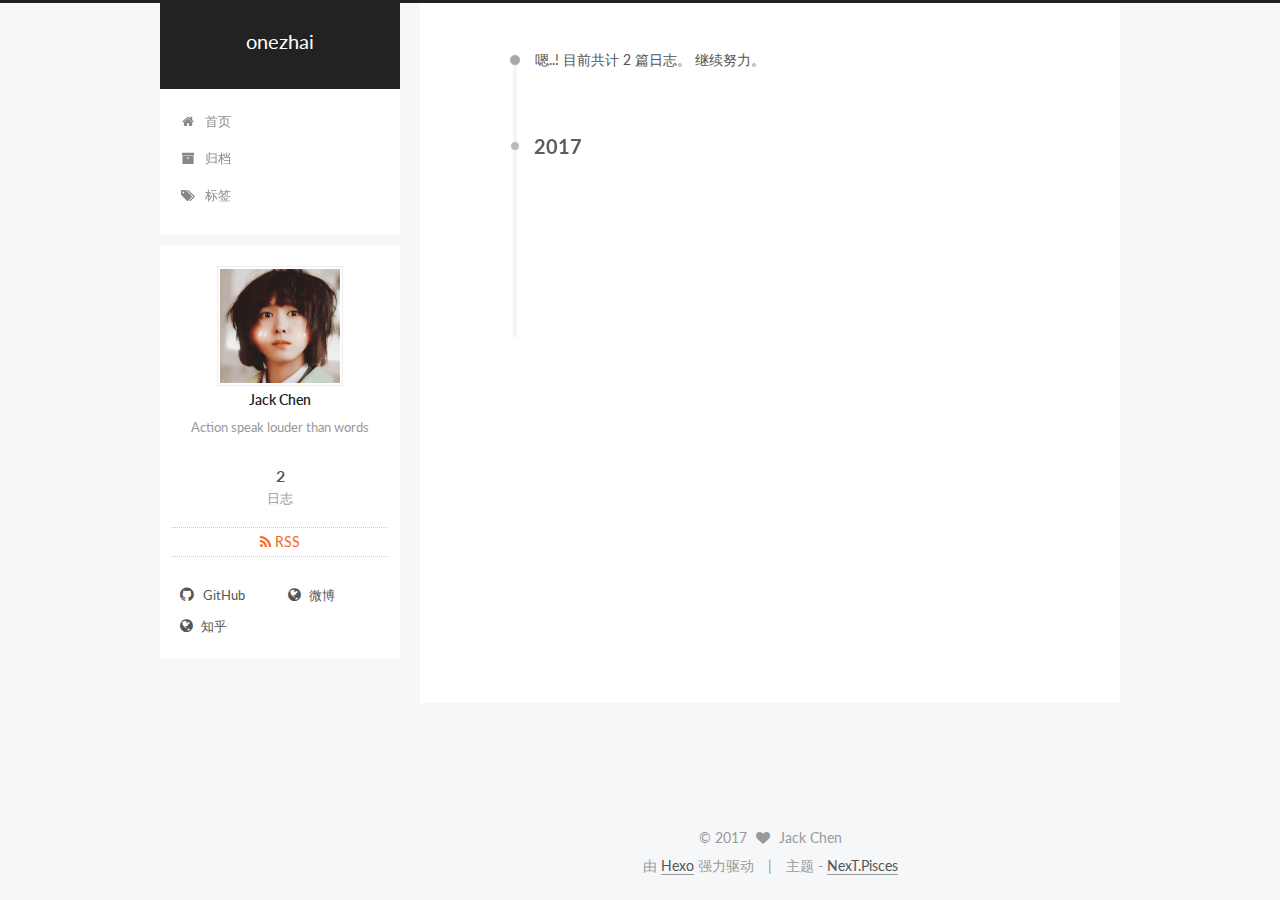
<file: archives/index.html>
<!doctype html>



  


<html class="theme-next pisces use-motion" lang="zh-Hans">
<head>
  <meta charset="UTF-8"/>
<meta http-equiv="X-UA-Compatible" content="IE=edge" />
<meta name="viewport" content="width=device-width, initial-scale=1, maximum-scale=1"/>



<meta http-equiv="Cache-Control" content="no-transform" />
<meta http-equiv="Cache-Control" content="no-siteapp" />















  
  
  <link href="/lib/fancybox/source/jquery.fancybox.css?v=2.1.5" rel="stylesheet" type="text/css" />




  
  
  
  

  
    
    
  

  

  

  

  

  
    
    
    <link href="//fonts.googleapis.com/css?family=Lato:300,300italic,400,400italic,700,700italic&subset=latin,latin-ext" rel="stylesheet" type="text/css">
  






<link href="/lib/font-awesome/css/font-awesome.min.css?v=4.6.2" rel="stylesheet" type="text/css" />

<link href="/css/main.css?v=5.1.0" rel="stylesheet" type="text/css" />


  <meta name="keywords" content="Hexo, NexT" />





  <link rel="alternate" href="/atom.xml" title="onezhai" type="application/atom+xml" />




  <link rel="shortcut icon" type="image/x-icon" href="/favicon.ico?v=5.1.0" />






<meta name="description" content="Action speak louder than words">
<meta property="og:type" content="website">
<meta property="og:title" content="onezhai">
<meta property="og:url" content="http://yoursite.com/archives/index.html">
<meta property="og:site_name" content="onezhai">
<meta property="og:description" content="Action speak louder than words">
<meta name="twitter:card" content="summary">
<meta name="twitter:title" content="onezhai">
<meta name="twitter:description" content="Action speak louder than words">



<script type="text/javascript" id="hexo.configurations">
  var NexT = window.NexT || {};
  var CONFIG = {
    root: '/',
    scheme: 'Pisces',
    sidebar: {"position":"left","display":"post","offset":12,"offset_float":0,"b2t":false,"scrollpercent":false},
    fancybox: true,
    motion: true,
    duoshuo: {
      userId: '0',
      author: '博主'
    },
    algolia: {
      applicationID: '',
      apiKey: '',
      indexName: '',
      hits: {"per_page":10},
      labels: {"input_placeholder":"Search for Posts","hits_empty":"We didn't find any results for the search: ${query}","hits_stats":"${hits} results found in ${time} ms"}
    }
  };
</script>



  <link rel="canonical" href="http://yoursite.com/archives/"/>





  <title> 归档 | onezhai </title>
</head>

<body itemscope itemtype="http://schema.org/WebPage" lang="zh-Hans">

  














  
  
    
  

  <div class="container one-collumn sidebar-position-left  page-archive  ">
    <div class="headband"></div>

    <header id="header" class="header" itemscope itemtype="http://schema.org/WPHeader">
      <div class="header-inner"><div class="site-brand-wrapper">
  <div class="site-meta ">
    

    <div class="custom-logo-site-title">
      <a href="/"  class="brand" rel="start">
        <span class="logo-line-before"><i></i></span>
        <span class="site-title">onezhai</span>
        <span class="logo-line-after"><i></i></span>
      </a>
    </div>
      
        <p class="site-subtitle"></p>
      
  </div>

  <div class="site-nav-toggle">
    <button>
      <span class="btn-bar"></span>
      <span class="btn-bar"></span>
      <span class="btn-bar"></span>
    </button>
  </div>
</div>

<nav class="site-nav">
  

  
    <ul id="menu" class="menu">
      
        
        <li class="menu-item menu-item-home">
          <a href="/" rel="section">
            
              <i class="menu-item-icon fa fa-fw fa-home"></i> <br />
            
            首页
          </a>
        </li>
      
        
        <li class="menu-item menu-item-archives">
          <a href="/archives" rel="section">
            
              <i class="menu-item-icon fa fa-fw fa-archive"></i> <br />
            
            归档
          </a>
        </li>
      
        
        <li class="menu-item menu-item-tags">
          <a href="/tags" rel="section">
            
              <i class="menu-item-icon fa fa-fw fa-tags"></i> <br />
            
            标签
          </a>
        </li>
      

      
    </ul>
  

  
</nav>



 </div>
    </header>

    <main id="main" class="main">
      <div class="main-inner">
        <div class="content-wrap">
          <div id="content" class="content">
            

  <section id="posts" class="posts-collapse">
    <span class="archive-move-on"></span>

    <span class="archive-page-counter">
      
      
      
        
      
      嗯..! 目前共计 2 篇日志。 继续努力。
    </span>

    

      
      
      

      
        
        <div class="collection-title">
          <h2 class="archive-year motion-element" id="archive-year-2017">2017</h2>
        </div>
      
      

      

  <article class="post post-type-normal" itemscope itemtype="http://schema.org/Article">
    <header class="post-header">

      <h1 class="post-title">
        
            <a class="post-title-link" href="/2017/02/24/vlan的划分/" itemprop="url">
              
                <span itemprop="name">vlan的划分</span>
              
            </a>
        
      </h1>

      <div class="post-meta">
        <time class="post-time" itemprop="dateCreated"
              datetime="2017-02-24T13:35:57+08:00"
              content="2017-02-24" >
          02-24
        </time>
      </div>

    </header>
  </article>



    

      
      
      

      
      

      

  <article class="post post-type-tags" itemscope itemtype="http://schema.org/Article">
    <header class="post-header">

      <h1 class="post-title">
        
            <a class="post-title-link" href="/2017/02/22/生成树与多实例生成树/" itemprop="url">
              
                <span itemprop="name">生成树与多实例生成树</span>
              
            </a>
        
      </h1>

      <div class="post-meta">
        <time class="post-time" itemprop="dateCreated"
              datetime="2017-02-22T21:21:37+08:00"
              content="2017-02-22" >
          02-22
        </time>
      </div>

    </header>
  </article>



    

  </section>

  


          
          </div>
          


          

        </div>
        
          
  
  <div class="sidebar-toggle">
    <div class="sidebar-toggle-line-wrap">
      <span class="sidebar-toggle-line sidebar-toggle-line-first"></span>
      <span class="sidebar-toggle-line sidebar-toggle-line-middle"></span>
      <span class="sidebar-toggle-line sidebar-toggle-line-last"></span>
    </div>
  </div>

  <aside id="sidebar" class="sidebar">
    <div class="sidebar-inner">

      

      

      <section class="site-overview sidebar-panel sidebar-panel-active">
        <div class="site-author motion-element" itemprop="author" itemscope itemtype="http://schema.org/Person">
          <img class="site-author-image" itemprop="image"
               src="/uploads/touxiang.jpg"
               alt="Jack Chen" />
          <p class="site-author-name" itemprop="name">Jack Chen</p>
           
              <p class="site-description motion-element" itemprop="description">Action speak louder than words</p>
          
        </div>
        <nav class="site-state motion-element">
        
          
            <div class="site-state-item site-state-posts">
              <a href="/archives">
                <span class="site-state-item-count">2</span>
                <span class="site-state-item-name">日志</span>
              </a>
            </div>
          

          

          

        </nav>

        
          <div class="feed-link motion-element">
            <a href="/atom.xml" rel="alternate">
              <i class="fa fa-rss"></i>
              RSS
            </a>
          </div>
        

        <div class="links-of-author motion-element">
          
            
              <span class="links-of-author-item">
                <a href="https://github.com/Jack12q/" target="_blank" title="GitHub">
                  
                    <i class="fa fa-fw fa-github"></i>
                  
                  GitHub
                </a>
              </span>
            
              <span class="links-of-author-item">
                <a href="http://weibo.com/574800008" target="_blank" title="微博">
                  
                    <i class="fa fa-fw fa-globe"></i>
                  
                  微博
                </a>
              </span>
            
              <span class="links-of-author-item">
                <a href="https://www.zhihu.com/people/meng-meng-de-ji-zhu-zhai/activities" target="_blank" title="知乎">
                  
                    <i class="fa fa-fw fa-globe"></i>
                  
                  知乎
                </a>
              </span>
            
          
        </div>

        
        

        
        

        


      </section>

      

      

    </div>
  </aside>


        
      </div>
    </main>

    <footer id="footer" class="footer">
      <div class="footer-inner">
        <div class="copyright" >
  
  &copy; 
  <span itemprop="copyrightYear">2017</span>
  <span class="with-love">
    <i class="fa fa-heart"></i>
  </span>
  <span class="author" itemprop="copyrightHolder">Jack Chen</span>
</div>


<div class="powered-by">
  由 <a class="theme-link" href="https://hexo.io">Hexo</a> 强力驱动
</div>

<div class="theme-info">
  主题 -
  <a class="theme-link" href="https://github.com/iissnan/hexo-theme-next">
    NexT.Pisces
  </a>
</div>


        

        
      </div>
    </footer>

    
      <div class="back-to-top">
        <i class="fa fa-arrow-up"></i>
        
      </div>
    
    
  </div>

  

<script type="text/javascript">
  if (Object.prototype.toString.call(window.Promise) !== '[object Function]') {
    window.Promise = null;
  }
</script>









  




  
  <script type="text/javascript" src="/lib/jquery/index.js?v=2.1.3"></script>

  
  <script type="text/javascript" src="/lib/fastclick/lib/fastclick.min.js?v=1.0.6"></script>

  
  <script type="text/javascript" src="/lib/jquery_lazyload/jquery.lazyload.js?v=1.9.7"></script>

  
  <script type="text/javascript" src="/lib/velocity/velocity.min.js?v=1.2.1"></script>

  
  <script type="text/javascript" src="/lib/velocity/velocity.ui.min.js?v=1.2.1"></script>

  
  <script type="text/javascript" src="/lib/fancybox/source/jquery.fancybox.pack.js?v=2.1.5"></script>


  


  <script type="text/javascript" src="/js/src/utils.js?v=5.1.0"></script>

  <script type="text/javascript" src="/js/src/motion.js?v=5.1.0"></script>



  
  


  <script type="text/javascript" src="/js/src/affix.js?v=5.1.0"></script>

  <script type="text/javascript" src="/js/src/schemes/pisces.js?v=5.1.0"></script>



  
  
    <script type="text/javascript" id="motion.page.archive">
      $('.archive-year').velocity('transition.slideLeftIn');
    </script>
  


  


  <script type="text/javascript" src="/js/src/bootstrap.js?v=5.1.0"></script>



  



  




	





  





  
    

    
  





  



  
  

  

  

  

  


  

</body>
</html>
</file>
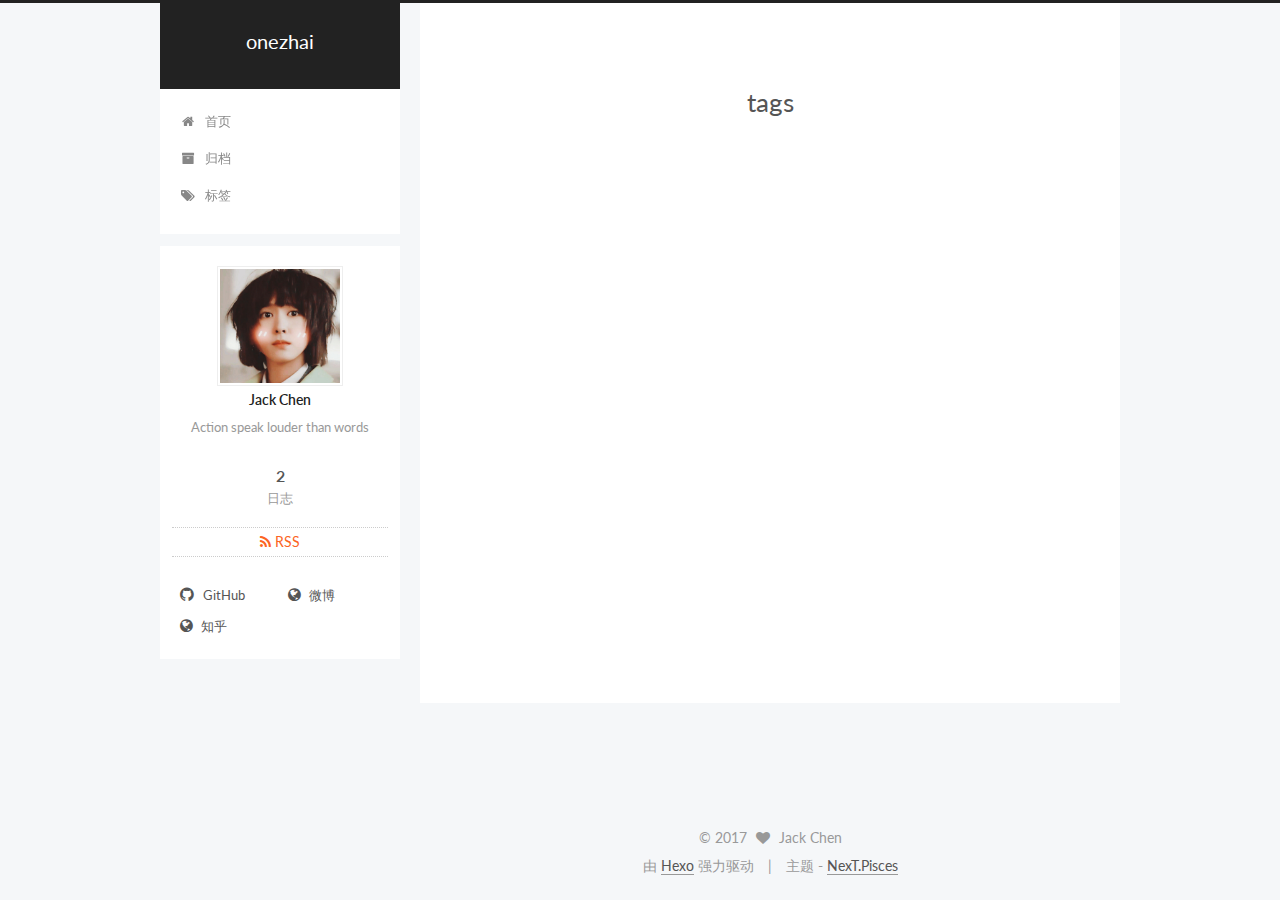
<file: tags/index.html>
<!doctype html>



  


<html class="theme-next pisces use-motion" lang="zh-Hans">
<head>
  <meta charset="UTF-8"/>
<meta http-equiv="X-UA-Compatible" content="IE=edge" />
<meta name="viewport" content="width=device-width, initial-scale=1, maximum-scale=1"/>



<meta http-equiv="Cache-Control" content="no-transform" />
<meta http-equiv="Cache-Control" content="no-siteapp" />















  
  
  <link href="/lib/fancybox/source/jquery.fancybox.css?v=2.1.5" rel="stylesheet" type="text/css" />




  
  
  
  

  
    
    
  

  

  

  

  

  
    
    
    <link href="//fonts.googleapis.com/css?family=Lato:300,300italic,400,400italic,700,700italic&subset=latin,latin-ext" rel="stylesheet" type="text/css">
  






<link href="/lib/font-awesome/css/font-awesome.min.css?v=4.6.2" rel="stylesheet" type="text/css" />

<link href="/css/main.css?v=5.1.0" rel="stylesheet" type="text/css" />


  <meta name="keywords" content="Hexo, NexT" />




  


  <link rel="alternate" href="/atom.xml" title="onezhai" type="application/atom+xml" />




  <link rel="shortcut icon" type="image/x-icon" href="/favicon.ico?v=5.1.0" />






<meta name="description" content="Action speak louder than words">
<meta property="og:type" content="website">
<meta property="og:title" content="tags">
<meta property="og:url" content="http://yoursite.com/tags/index.html">
<meta property="og:site_name" content="onezhai">
<meta property="og:description" content="Action speak louder than words">
<meta property="og:updated_time" content="2017-02-23T04:47:52.000Z">
<meta name="twitter:card" content="summary">
<meta name="twitter:title" content="tags">
<meta name="twitter:description" content="Action speak louder than words">



<script type="text/javascript" id="hexo.configurations">
  var NexT = window.NexT || {};
  var CONFIG = {
    root: '/',
    scheme: 'Pisces',
    sidebar: {"position":"left","display":"post","offset":12,"offset_float":0,"b2t":false,"scrollpercent":false},
    fancybox: true,
    motion: true,
    duoshuo: {
      userId: '0',
      author: '博主'
    },
    algolia: {
      applicationID: '',
      apiKey: '',
      indexName: '',
      hits: {"per_page":10},
      labels: {"input_placeholder":"Search for Posts","hits_empty":"We didn't find any results for the search: ${query}","hits_stats":"${hits} results found in ${time} ms"}
    }
  };
</script>



  <link rel="canonical" href="http://yoursite.com/tags/"/>





  <title>
  

  
    tags | onezhai
  
</title>
</head>

<body itemscope itemtype="http://schema.org/WebPage" lang="zh-Hans">

  














  
  
    
  

  <div class="container one-collumn sidebar-position-left  ">
    <div class="headband"></div>

    <header id="header" class="header" itemscope itemtype="http://schema.org/WPHeader">
      <div class="header-inner"><div class="site-brand-wrapper">
  <div class="site-meta ">
    

    <div class="custom-logo-site-title">
      <a href="/"  class="brand" rel="start">
        <span class="logo-line-before"><i></i></span>
        <span class="site-title">onezhai</span>
        <span class="logo-line-after"><i></i></span>
      </a>
    </div>
      
        <p class="site-subtitle"></p>
      
  </div>

  <div class="site-nav-toggle">
    <button>
      <span class="btn-bar"></span>
      <span class="btn-bar"></span>
      <span class="btn-bar"></span>
    </button>
  </div>
</div>

<nav class="site-nav">
  

  
    <ul id="menu" class="menu">
      
        
        <li class="menu-item menu-item-home">
          <a href="/" rel="section">
            
              <i class="menu-item-icon fa fa-fw fa-home"></i> <br />
            
            首页
          </a>
        </li>
      
        
        <li class="menu-item menu-item-archives">
          <a href="/archives" rel="section">
            
              <i class="menu-item-icon fa fa-fw fa-archive"></i> <br />
            
            归档
          </a>
        </li>
      
        
        <li class="menu-item menu-item-tags">
          <a href="/tags" rel="section">
            
              <i class="menu-item-icon fa fa-fw fa-tags"></i> <br />
            
            标签
          </a>
        </li>
      

      
    </ul>
  

  
</nav>



 </div>
    </header>

    <main id="main" class="main">
      <div class="main-inner">
        <div class="content-wrap">
          <div id="content" class="content">
            

  <div id="posts" class="posts-expand">
  <header class="post-header">

	<h1 class="post-title" itemprop="name headline">tags</h1>



</header>

    
    
      
    
  </div>

          
          </div>
          


          
  <div class="comments" id="comments">
    
      <div id="uyan_frame"></div>
    
  </div>


        </div>
        
          
  
  <div class="sidebar-toggle">
    <div class="sidebar-toggle-line-wrap">
      <span class="sidebar-toggle-line sidebar-toggle-line-first"></span>
      <span class="sidebar-toggle-line sidebar-toggle-line-middle"></span>
      <span class="sidebar-toggle-line sidebar-toggle-line-last"></span>
    </div>
  </div>

  <aside id="sidebar" class="sidebar">
    <div class="sidebar-inner">

      

      

      <section class="site-overview sidebar-panel sidebar-panel-active">
        <div class="site-author motion-element" itemprop="author" itemscope itemtype="http://schema.org/Person">
          <img class="site-author-image" itemprop="image"
               src="/uploads/touxiang.jpg"
               alt="Jack Chen" />
          <p class="site-author-name" itemprop="name">Jack Chen</p>
           
              <p class="site-description motion-element" itemprop="description">Action speak louder than words</p>
          
        </div>
        <nav class="site-state motion-element">
        
          
            <div class="site-state-item site-state-posts">
              <a href="/archives">
                <span class="site-state-item-count">2</span>
                <span class="site-state-item-name">日志</span>
              </a>
            </div>
          

          

          

        </nav>

        
          <div class="feed-link motion-element">
            <a href="/atom.xml" rel="alternate">
              <i class="fa fa-rss"></i>
              RSS
            </a>
          </div>
        

        <div class="links-of-author motion-element">
          
            
              <span class="links-of-author-item">
                <a href="https://github.com/Jack12q/" target="_blank" title="GitHub">
                  
                    <i class="fa fa-fw fa-github"></i>
                  
                  GitHub
                </a>
              </span>
            
              <span class="links-of-author-item">
                <a href="http://weibo.com/574800008" target="_blank" title="微博">
                  
                    <i class="fa fa-fw fa-globe"></i>
                  
                  微博
                </a>
              </span>
            
              <span class="links-of-author-item">
                <a href="https://www.zhihu.com/people/meng-meng-de-ji-zhu-zhai/activities" target="_blank" title="知乎">
                  
                    <i class="fa fa-fw fa-globe"></i>
                  
                  知乎
                </a>
              </span>
            
          
        </div>

        
        

        
        

        


      </section>

      

      

    </div>
  </aside>


        
      </div>
    </main>

    <footer id="footer" class="footer">
      <div class="footer-inner">
        <div class="copyright" >
  
  &copy; 
  <span itemprop="copyrightYear">2017</span>
  <span class="with-love">
    <i class="fa fa-heart"></i>
  </span>
  <span class="author" itemprop="copyrightHolder">Jack Chen</span>
</div>


<div class="powered-by">
  由 <a class="theme-link" href="https://hexo.io">Hexo</a> 强力驱动
</div>

<div class="theme-info">
  主题 -
  <a class="theme-link" href="https://github.com/iissnan/hexo-theme-next">
    NexT.Pisces
  </a>
</div>


        

        
      </div>
    </footer>

    
      <div class="back-to-top">
        <i class="fa fa-arrow-up"></i>
        
      </div>
    
    
  </div>

  

<script type="text/javascript">
  if (Object.prototype.toString.call(window.Promise) !== '[object Function]') {
    window.Promise = null;
  }
</script>









  




  
  <script type="text/javascript" src="/lib/jquery/index.js?v=2.1.3"></script>

  
  <script type="text/javascript" src="/lib/fastclick/lib/fastclick.min.js?v=1.0.6"></script>

  
  <script type="text/javascript" src="/lib/jquery_lazyload/jquery.lazyload.js?v=1.9.7"></script>

  
  <script type="text/javascript" src="/lib/velocity/velocity.min.js?v=1.2.1"></script>

  
  <script type="text/javascript" src="/lib/velocity/velocity.ui.min.js?v=1.2.1"></script>

  
  <script type="text/javascript" src="/lib/fancybox/source/jquery.fancybox.pack.js?v=2.1.5"></script>


  


  <script type="text/javascript" src="/js/src/utils.js?v=5.1.0"></script>

  <script type="text/javascript" src="/js/src/motion.js?v=5.1.0"></script>



  
  


  <script type="text/javascript" src="/js/src/affix.js?v=5.1.0"></script>

  <script type="text/javascript" src="/js/src/schemes/pisces.js?v=5.1.0"></script>



  

  


  <script type="text/javascript" src="/js/src/bootstrap.js?v=5.1.0"></script>



  



  




	





  





  
    

    
      <!-- UY BEGIN -->
      <script type="text/javascript" src="http://v2.uyan.cc/code/uyan.js?uid=2125500"></script>
      <!-- UY END -->
    
  





  



  
  

  

  

  

  


  

</body>
</html>
</file>
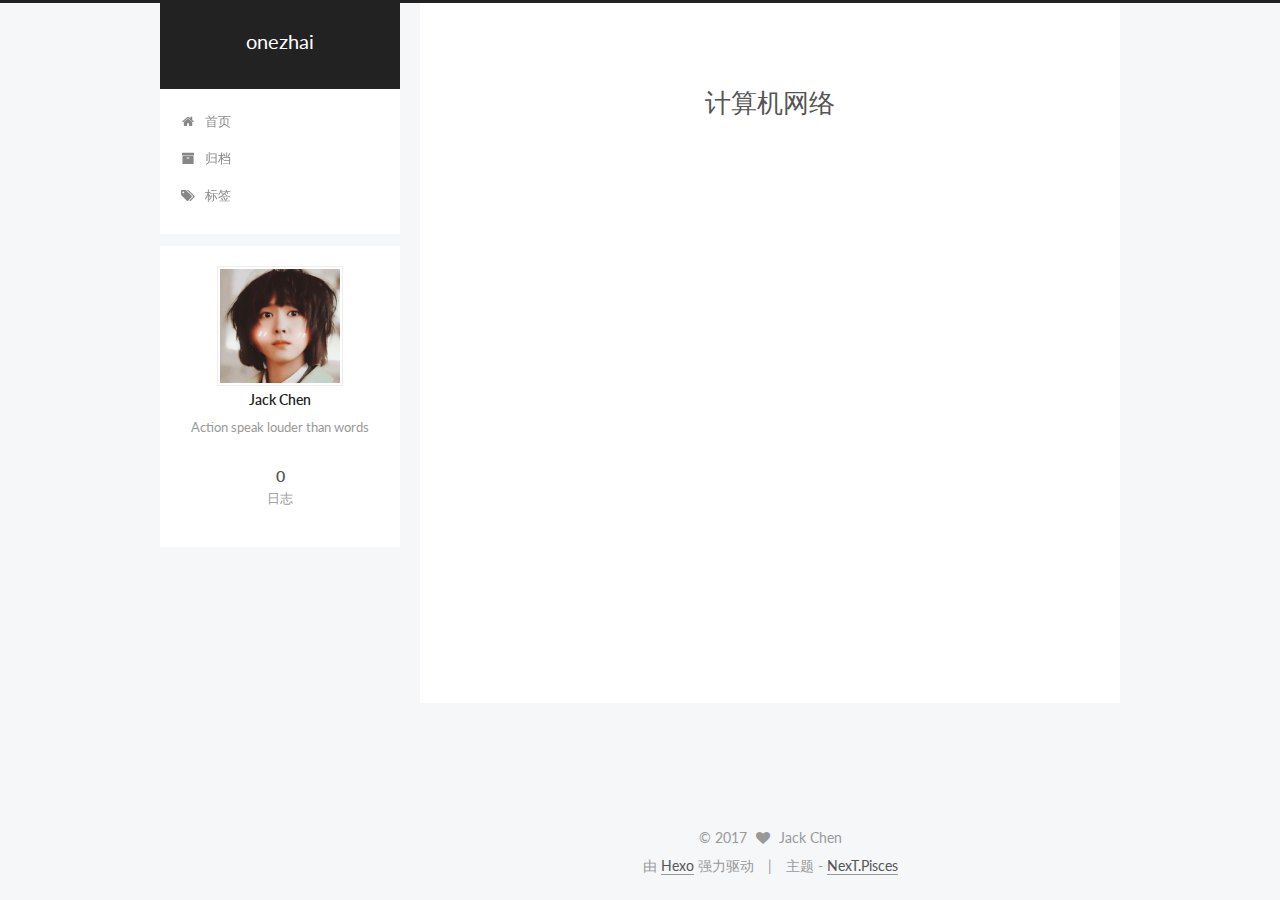
<file: 计算机网络/index.html>
<!doctype html>



  


<html class="theme-next pisces use-motion" lang="zh-Hans">
<head>
  <meta charset="UTF-8"/>
<meta http-equiv="X-UA-Compatible" content="IE=edge" />
<meta name="viewport" content="width=device-width, initial-scale=1, maximum-scale=1"/>



<meta http-equiv="Cache-Control" content="no-transform" />
<meta http-equiv="Cache-Control" content="no-siteapp" />















  
  
  <link href="/lib/fancybox/source/jquery.fancybox.css?v=2.1.5" rel="stylesheet" type="text/css" />




  
  
  
  

  
    
    
  

  

  

  

  

  
    
    
    <link href="//fonts.googleapis.com/css?family=Lato:300,300italic,400,400italic,700,700italic&subset=latin,latin-ext" rel="stylesheet" type="text/css">
  






<link href="/lib/font-awesome/css/font-awesome.min.css?v=4.6.2" rel="stylesheet" type="text/css" />

<link href="/css/main.css?v=5.1.0" rel="stylesheet" type="text/css" />


  <meta name="keywords" content="Hexo, NexT" />








  <link rel="shortcut icon" type="image/x-icon" href="/favicon.ico?v=5.1.0" />






<meta name="description" content="Action speak louder than words">
<meta property="og:type" content="website">
<meta property="og:title" content="计算机网络">
<meta property="og:url" content="http://yoursite.com/计算机网络/index.html">
<meta property="og:site_name" content="onezhai">
<meta property="og:description" content="Action speak louder than words">
<meta property="og:updated_time" content="2017-02-23T04:34:26.000Z">
<meta name="twitter:card" content="summary">
<meta name="twitter:title" content="计算机网络">
<meta name="twitter:description" content="Action speak louder than words">



<script type="text/javascript" id="hexo.configurations">
  var NexT = window.NexT || {};
  var CONFIG = {
    root: '/',
    scheme: 'Pisces',
    sidebar: {"position":"left","display":"post","offset":12,"offset_float":0,"b2t":false,"scrollpercent":false},
    fancybox: true,
    motion: true,
    duoshuo: {
      userId: '0',
      author: '博主'
    },
    algolia: {
      applicationID: '',
      apiKey: '',
      indexName: '',
      hits: {"per_page":10},
      labels: {"input_placeholder":"Search for Posts","hits_empty":"We didn't find any results for the search: ${query}","hits_stats":"${hits} results found in ${time} ms"}
    }
  };
</script>



  <link rel="canonical" href="http://yoursite.com/计算机网络/"/>





  <title>
  

  
    计算机网络 | onezhai
  
</title>
</head>

<body itemscope itemtype="http://schema.org/WebPage" lang="zh-Hans">

  














  
  
    
  

  <div class="container one-collumn sidebar-position-left  ">
    <div class="headband"></div>

    <header id="header" class="header" itemscope itemtype="http://schema.org/WPHeader">
      <div class="header-inner"><div class="site-brand-wrapper">
  <div class="site-meta ">
    

    <div class="custom-logo-site-title">
      <a href="/"  class="brand" rel="start">
        <span class="logo-line-before"><i></i></span>
        <span class="site-title">onezhai</span>
        <span class="logo-line-after"><i></i></span>
      </a>
    </div>
      
        <p class="site-subtitle"></p>
      
  </div>

  <div class="site-nav-toggle">
    <button>
      <span class="btn-bar"></span>
      <span class="btn-bar"></span>
      <span class="btn-bar"></span>
    </button>
  </div>
</div>

<nav class="site-nav">
  

  
    <ul id="menu" class="menu">
      
        
        <li class="menu-item menu-item-home">
          <a href="/" rel="section">
            
              <i class="menu-item-icon fa fa-fw fa-home"></i> <br />
            
            首页
          </a>
        </li>
      
        
        <li class="menu-item menu-item-archives">
          <a href="/archives" rel="section">
            
              <i class="menu-item-icon fa fa-fw fa-archive"></i> <br />
            
            归档
          </a>
        </li>
      
        
        <li class="menu-item menu-item-tags">
          <a href="/tags" rel="section">
            
              <i class="menu-item-icon fa fa-fw fa-tags"></i> <br />
            
            标签
          </a>
        </li>
      

      
    </ul>
  

  
</nav>



 </div>
    </header>

    <main id="main" class="main">
      <div class="main-inner">
        <div class="content-wrap">
          <div id="content" class="content">
            

  <div id="posts" class="posts-expand">
  <header class="post-header">

	<h1 class="post-title" itemprop="name headline">计算机网络</h1>



</header>

    
    
      
    
  </div>

          
          </div>
          


          
  <div class="comments" id="comments">
    
      <div id="uyan_frame"></div>
    
  </div>


        </div>
        
          
  
  <div class="sidebar-toggle">
    <div class="sidebar-toggle-line-wrap">
      <span class="sidebar-toggle-line sidebar-toggle-line-first"></span>
      <span class="sidebar-toggle-line sidebar-toggle-line-middle"></span>
      <span class="sidebar-toggle-line sidebar-toggle-line-last"></span>
    </div>
  </div>

  <aside id="sidebar" class="sidebar">
    <div class="sidebar-inner">

      

      

      <section class="site-overview sidebar-panel sidebar-panel-active">
        <div class="site-author motion-element" itemprop="author" itemscope itemtype="http://schema.org/Person">
          <img class="site-author-image" itemprop="image"
               src="/uploads/touxiang.jpg"
               alt="Jack Chen" />
          <p class="site-author-name" itemprop="name">Jack Chen</p>
           
              <p class="site-description motion-element" itemprop="description">Action speak louder than words</p>
          
        </div>
        <nav class="site-state motion-element">
        
          
            <div class="site-state-item site-state-posts">
              <a href="/archives">
                <span class="site-state-item-count">0</span>
                <span class="site-state-item-name">日志</span>
              </a>
            </div>
          

          

          

        </nav>

        

        <div class="links-of-author motion-element">
          
        </div>

        
        

        
        

        


      </section>

      

      

    </div>
  </aside>


        
      </div>
    </main>

    <footer id="footer" class="footer">
      <div class="footer-inner">
        <div class="copyright" >
  
  &copy; 
  <span itemprop="copyrightYear">2017</span>
  <span class="with-love">
    <i class="fa fa-heart"></i>
  </span>
  <span class="author" itemprop="copyrightHolder">Jack Chen</span>
</div>


<div class="powered-by">
  由 <a class="theme-link" href="https://hexo.io">Hexo</a> 强力驱动
</div>

<div class="theme-info">
  主题 -
  <a class="theme-link" href="https://github.com/iissnan/hexo-theme-next">
    NexT.Pisces
  </a>
</div>


        

        
      </div>
    </footer>

    
      <div class="back-to-top">
        <i class="fa fa-arrow-up"></i>
        
      </div>
    
    
  </div>

  

<script type="text/javascript">
  if (Object.prototype.toString.call(window.Promise) !== '[object Function]') {
    window.Promise = null;
  }
</script>









  




  
  <script type="text/javascript" src="/lib/jquery/index.js?v=2.1.3"></script>

  
  <script type="text/javascript" src="/lib/fastclick/lib/fastclick.min.js?v=1.0.6"></script>

  
  <script type="text/javascript" src="/lib/jquery_lazyload/jquery.lazyload.js?v=1.9.7"></script>

  
  <script type="text/javascript" src="/lib/velocity/velocity.min.js?v=1.2.1"></script>

  
  <script type="text/javascript" src="/lib/velocity/velocity.ui.min.js?v=1.2.1"></script>

  
  <script type="text/javascript" src="/lib/fancybox/source/jquery.fancybox.pack.js?v=2.1.5"></script>


  


  <script type="text/javascript" src="/js/src/utils.js?v=5.1.0"></script>

  <script type="text/javascript" src="/js/src/motion.js?v=5.1.0"></script>



  
  


  <script type="text/javascript" src="/js/src/affix.js?v=5.1.0"></script>

  <script type="text/javascript" src="/js/src/schemes/pisces.js?v=5.1.0"></script>



  

  


  <script type="text/javascript" src="/js/src/bootstrap.js?v=5.1.0"></script>



  



  




	





  





  
    

    
      <!-- UY BEGIN -->
      <script type="text/javascript" src="http://v2.uyan.cc/code/uyan.js?uid=2125500"></script>
      <!-- UY END -->
    
  





  



  
  

  

  

  

  


  

</body>
</html>
</file>
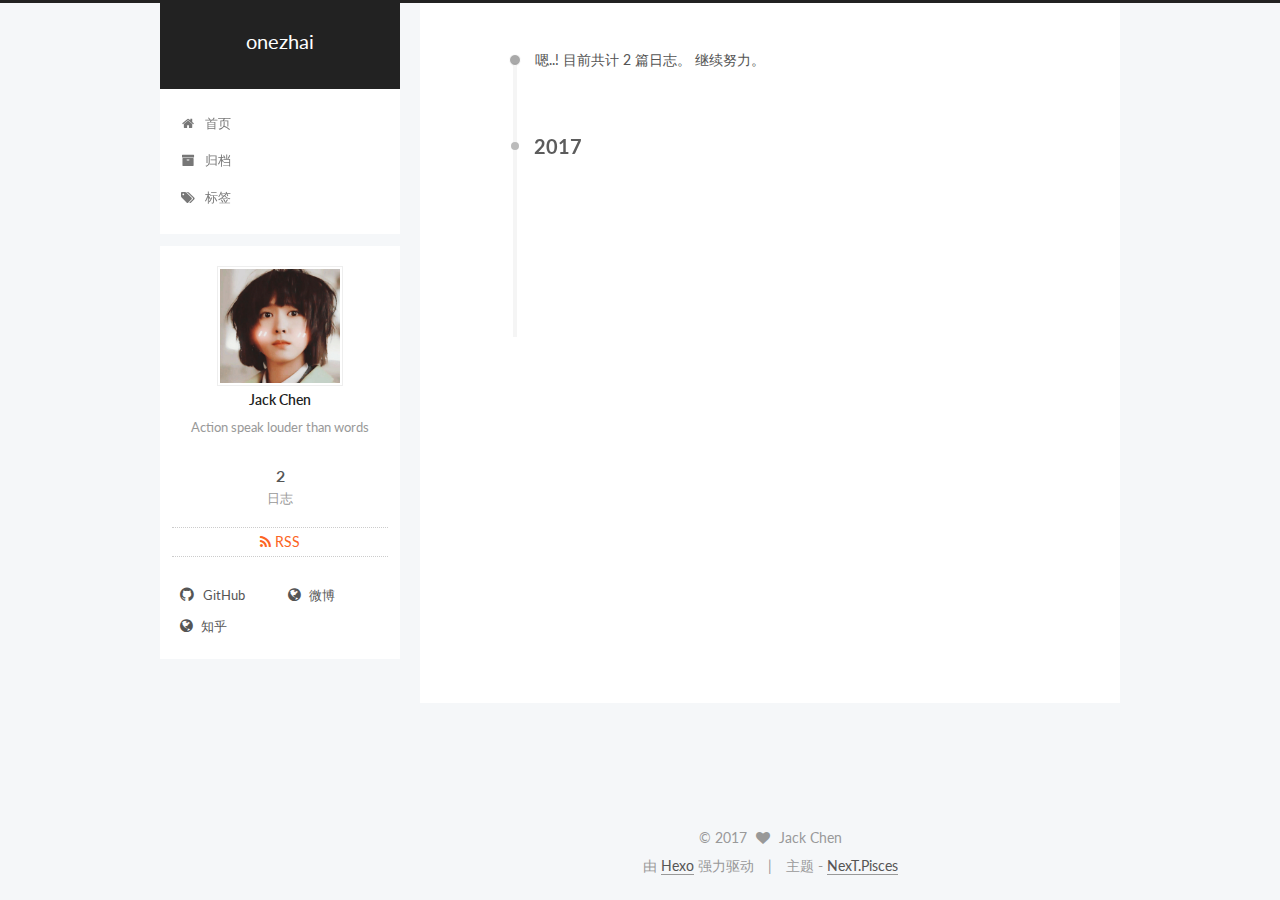
<file: archives/2017/index.html>
<!doctype html>



  


<html class="theme-next pisces use-motion" lang="zh-Hans">
<head>
  <meta charset="UTF-8"/>
<meta http-equiv="X-UA-Compatible" content="IE=edge" />
<meta name="viewport" content="width=device-width, initial-scale=1, maximum-scale=1"/>



<meta http-equiv="Cache-Control" content="no-transform" />
<meta http-equiv="Cache-Control" content="no-siteapp" />















  
  
  <link href="/lib/fancybox/source/jquery.fancybox.css?v=2.1.5" rel="stylesheet" type="text/css" />




  
  
  
  

  
    
    
  

  

  

  

  

  
    
    
    <link href="//fonts.googleapis.com/css?family=Lato:300,300italic,400,400italic,700,700italic&subset=latin,latin-ext" rel="stylesheet" type="text/css">
  






<link href="/lib/font-awesome/css/font-awesome.min.css?v=4.6.2" rel="stylesheet" type="text/css" />

<link href="/css/main.css?v=5.1.0" rel="stylesheet" type="text/css" />


  <meta name="keywords" content="Hexo, NexT" />





  <link rel="alternate" href="/atom.xml" title="onezhai" type="application/atom+xml" />




  <link rel="shortcut icon" type="image/x-icon" href="/favicon.ico?v=5.1.0" />






<meta name="description" content="Action speak louder than words">
<meta property="og:type" content="website">
<meta property="og:title" content="onezhai">
<meta property="og:url" content="http://yoursite.com/archives/2017/index.html">
<meta property="og:site_name" content="onezhai">
<meta property="og:description" content="Action speak louder than words">
<meta name="twitter:card" content="summary">
<meta name="twitter:title" content="onezhai">
<meta name="twitter:description" content="Action speak louder than words">



<script type="text/javascript" id="hexo.configurations">
  var NexT = window.NexT || {};
  var CONFIG = {
    root: '/',
    scheme: 'Pisces',
    sidebar: {"position":"left","display":"post","offset":12,"offset_float":0,"b2t":false,"scrollpercent":false},
    fancybox: true,
    motion: true,
    duoshuo: {
      userId: '0',
      author: '博主'
    },
    algolia: {
      applicationID: '',
      apiKey: '',
      indexName: '',
      hits: {"per_page":10},
      labels: {"input_placeholder":"Search for Posts","hits_empty":"We didn't find any results for the search: ${query}","hits_stats":"${hits} results found in ${time} ms"}
    }
  };
</script>



  <link rel="canonical" href="http://yoursite.com/archives/2017/"/>





  <title> 归档 | onezhai </title>
</head>

<body itemscope itemtype="http://schema.org/WebPage" lang="zh-Hans">

  














  
  
    
  

  <div class="container one-collumn sidebar-position-left  page-archive  ">
    <div class="headband"></div>

    <header id="header" class="header" itemscope itemtype="http://schema.org/WPHeader">
      <div class="header-inner"><div class="site-brand-wrapper">
  <div class="site-meta ">
    

    <div class="custom-logo-site-title">
      <a href="/"  class="brand" rel="start">
        <span class="logo-line-before"><i></i></span>
        <span class="site-title">onezhai</span>
        <span class="logo-line-after"><i></i></span>
      </a>
    </div>
      
        <p class="site-subtitle"></p>
      
  </div>

  <div class="site-nav-toggle">
    <button>
      <span class="btn-bar"></span>
      <span class="btn-bar"></span>
      <span class="btn-bar"></span>
    </button>
  </div>
</div>

<nav class="site-nav">
  

  
    <ul id="menu" class="menu">
      
        
        <li class="menu-item menu-item-home">
          <a href="/" rel="section">
            
              <i class="menu-item-icon fa fa-fw fa-home"></i> <br />
            
            首页
          </a>
        </li>
      
        
        <li class="menu-item menu-item-archives">
          <a href="/archives" rel="section">
            
              <i class="menu-item-icon fa fa-fw fa-archive"></i> <br />
            
            归档
          </a>
        </li>
      
        
        <li class="menu-item menu-item-tags">
          <a href="/tags" rel="section">
            
              <i class="menu-item-icon fa fa-fw fa-tags"></i> <br />
            
            标签
          </a>
        </li>
      

      
    </ul>
  

  
</nav>



 </div>
    </header>

    <main id="main" class="main">
      <div class="main-inner">
        <div class="content-wrap">
          <div id="content" class="content">
            

  <section id="posts" class="posts-collapse">
    <span class="archive-move-on"></span>

    <span class="archive-page-counter">
      
      
      
        
      
      嗯..! 目前共计 2 篇日志。 继续努力。
    </span>

    

      
      
      

      
        
        <div class="collection-title">
          <h2 class="archive-year motion-element" id="archive-year-2017">2017</h2>
        </div>
      
      

      

  <article class="post post-type-normal" itemscope itemtype="http://schema.org/Article">
    <header class="post-header">

      <h1 class="post-title">
        
            <a class="post-title-link" href="/2017/02/24/vlan的划分/" itemprop="url">
              
                <span itemprop="name">vlan的划分</span>
              
            </a>
        
      </h1>

      <div class="post-meta">
        <time class="post-time" itemprop="dateCreated"
              datetime="2017-02-24T13:35:57+08:00"
              content="2017-02-24" >
          02-24
        </time>
      </div>

    </header>
  </article>



    

      
      
      

      
      

      

  <article class="post post-type-tags" itemscope itemtype="http://schema.org/Article">
    <header class="post-header">

      <h1 class="post-title">
        
            <a class="post-title-link" href="/2017/02/22/生成树与多实例生成树/" itemprop="url">
              
                <span itemprop="name">生成树与多实例生成树</span>
              
            </a>
        
      </h1>

      <div class="post-meta">
        <time class="post-time" itemprop="dateCreated"
              datetime="2017-02-22T21:21:37+08:00"
              content="2017-02-22" >
          02-22
        </time>
      </div>

    </header>
  </article>



    

  </section>

  


          
          </div>
          


          

        </div>
        
          
  
  <div class="sidebar-toggle">
    <div class="sidebar-toggle-line-wrap">
      <span class="sidebar-toggle-line sidebar-toggle-line-first"></span>
      <span class="sidebar-toggle-line sidebar-toggle-line-middle"></span>
      <span class="sidebar-toggle-line sidebar-toggle-line-last"></span>
    </div>
  </div>

  <aside id="sidebar" class="sidebar">
    <div class="sidebar-inner">

      

      

      <section class="site-overview sidebar-panel sidebar-panel-active">
        <div class="site-author motion-element" itemprop="author" itemscope itemtype="http://schema.org/Person">
          <img class="site-author-image" itemprop="image"
               src="/uploads/touxiang.jpg"
               alt="Jack Chen" />
          <p class="site-author-name" itemprop="name">Jack Chen</p>
           
              <p class="site-description motion-element" itemprop="description">Action speak louder than words</p>
          
        </div>
        <nav class="site-state motion-element">
        
          
            <div class="site-state-item site-state-posts">
              <a href="/archives">
                <span class="site-state-item-count">2</span>
                <span class="site-state-item-name">日志</span>
              </a>
            </div>
          

          

          

        </nav>

        
          <div class="feed-link motion-element">
            <a href="/atom.xml" rel="alternate">
              <i class="fa fa-rss"></i>
              RSS
            </a>
          </div>
        

        <div class="links-of-author motion-element">
          
            
              <span class="links-of-author-item">
                <a href="https://github.com/Jack12q/" target="_blank" title="GitHub">
                  
                    <i class="fa fa-fw fa-github"></i>
                  
                  GitHub
                </a>
              </span>
            
              <span class="links-of-author-item">
                <a href="http://weibo.com/574800008" target="_blank" title="微博">
                  
                    <i class="fa fa-fw fa-globe"></i>
                  
                  微博
                </a>
              </span>
            
              <span class="links-of-author-item">
                <a href="https://www.zhihu.com/people/meng-meng-de-ji-zhu-zhai/activities" target="_blank" title="知乎">
                  
                    <i class="fa fa-fw fa-globe"></i>
                  
                  知乎
                </a>
              </span>
            
          
        </div>

        
        

        
        

        


      </section>

      

      

    </div>
  </aside>


        
      </div>
    </main>

    <footer id="footer" class="footer">
      <div class="footer-inner">
        <div class="copyright" >
  
  &copy; 
  <span itemprop="copyrightYear">2017</span>
  <span class="with-love">
    <i class="fa fa-heart"></i>
  </span>
  <span class="author" itemprop="copyrightHolder">Jack Chen</span>
</div>


<div class="powered-by">
  由 <a class="theme-link" href="https://hexo.io">Hexo</a> 强力驱动
</div>

<div class="theme-info">
  主题 -
  <a class="theme-link" href="https://github.com/iissnan/hexo-theme-next">
    NexT.Pisces
  </a>
</div>


        

        
      </div>
    </footer>

    
      <div class="back-to-top">
        <i class="fa fa-arrow-up"></i>
        
      </div>
    
    
  </div>

  

<script type="text/javascript">
  if (Object.prototype.toString.call(window.Promise) !== '[object Function]') {
    window.Promise = null;
  }
</script>









  




  
  <script type="text/javascript" src="/lib/jquery/index.js?v=2.1.3"></script>

  
  <script type="text/javascript" src="/lib/fastclick/lib/fastclick.min.js?v=1.0.6"></script>

  
  <script type="text/javascript" src="/lib/jquery_lazyload/jquery.lazyload.js?v=1.9.7"></script>

  
  <script type="text/javascript" src="/lib/velocity/velocity.min.js?v=1.2.1"></script>

  
  <script type="text/javascript" src="/lib/velocity/velocity.ui.min.js?v=1.2.1"></script>

  
  <script type="text/javascript" src="/lib/fancybox/source/jquery.fancybox.pack.js?v=2.1.5"></script>


  


  <script type="text/javascript" src="/js/src/utils.js?v=5.1.0"></script>

  <script type="text/javascript" src="/js/src/motion.js?v=5.1.0"></script>



  
  


  <script type="text/javascript" src="/js/src/affix.js?v=5.1.0"></script>

  <script type="text/javascript" src="/js/src/schemes/pisces.js?v=5.1.0"></script>



  
  
    <script type="text/javascript" id="motion.page.archive">
      $('.archive-year').velocity('transition.slideLeftIn');
    </script>
  


  


  <script type="text/javascript" src="/js/src/bootstrap.js?v=5.1.0"></script>



  



  




	





  





  
    

    
  





  



  
  

  

  

  

  


  

</body>
</html>
</file>
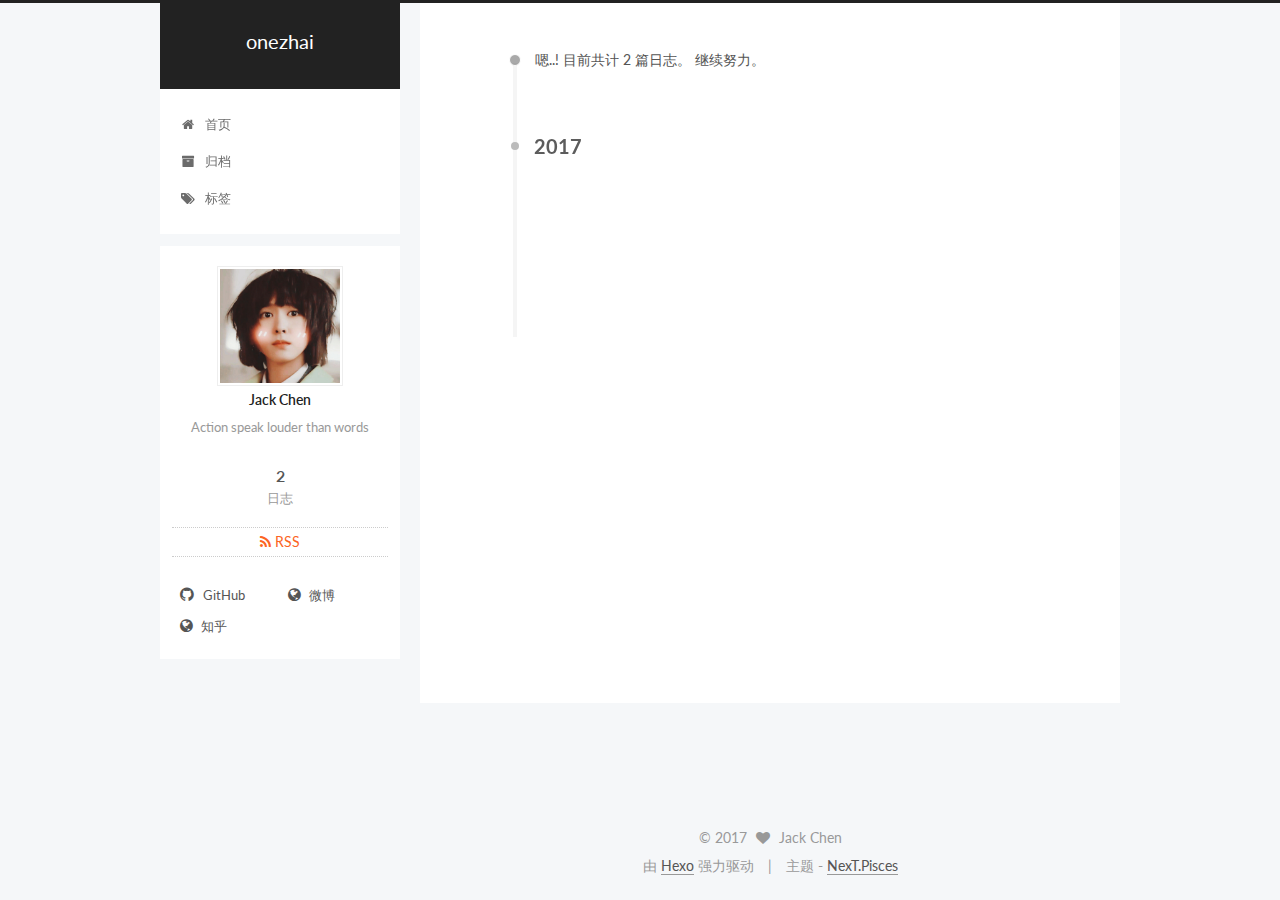
<file: archives/2017/02/index.html>
<!doctype html>



  


<html class="theme-next pisces use-motion" lang="zh-Hans">
<head>
  <meta charset="UTF-8"/>
<meta http-equiv="X-UA-Compatible" content="IE=edge" />
<meta name="viewport" content="width=device-width, initial-scale=1, maximum-scale=1"/>



<meta http-equiv="Cache-Control" content="no-transform" />
<meta http-equiv="Cache-Control" content="no-siteapp" />















  
  
  <link href="/lib/fancybox/source/jquery.fancybox.css?v=2.1.5" rel="stylesheet" type="text/css" />




  
  
  
  

  
    
    
  

  

  

  

  

  
    
    
    <link href="//fonts.googleapis.com/css?family=Lato:300,300italic,400,400italic,700,700italic&subset=latin,latin-ext" rel="stylesheet" type="text/css">
  






<link href="/lib/font-awesome/css/font-awesome.min.css?v=4.6.2" rel="stylesheet" type="text/css" />

<link href="/css/main.css?v=5.1.0" rel="stylesheet" type="text/css" />


  <meta name="keywords" content="Hexo, NexT" />





  <link rel="alternate" href="/atom.xml" title="onezhai" type="application/atom+xml" />




  <link rel="shortcut icon" type="image/x-icon" href="/favicon.ico?v=5.1.0" />






<meta name="description" content="Action speak louder than words">
<meta property="og:type" content="website">
<meta property="og:title" content="onezhai">
<meta property="og:url" content="http://yoursite.com/archives/2017/02/index.html">
<meta property="og:site_name" content="onezhai">
<meta property="og:description" content="Action speak louder than words">
<meta name="twitter:card" content="summary">
<meta name="twitter:title" content="onezhai">
<meta name="twitter:description" content="Action speak louder than words">



<script type="text/javascript" id="hexo.configurations">
  var NexT = window.NexT || {};
  var CONFIG = {
    root: '/',
    scheme: 'Pisces',
    sidebar: {"position":"left","display":"post","offset":12,"offset_float":0,"b2t":false,"scrollpercent":false},
    fancybox: true,
    motion: true,
    duoshuo: {
      userId: '0',
      author: '博主'
    },
    algolia: {
      applicationID: '',
      apiKey: '',
      indexName: '',
      hits: {"per_page":10},
      labels: {"input_placeholder":"Search for Posts","hits_empty":"We didn't find any results for the search: ${query}","hits_stats":"${hits} results found in ${time} ms"}
    }
  };
</script>



  <link rel="canonical" href="http://yoursite.com/archives/2017/02/"/>





  <title> 归档 | onezhai </title>
</head>

<body itemscope itemtype="http://schema.org/WebPage" lang="zh-Hans">

  














  
  
    
  

  <div class="container one-collumn sidebar-position-left  page-archive  ">
    <div class="headband"></div>

    <header id="header" class="header" itemscope itemtype="http://schema.org/WPHeader">
      <div class="header-inner"><div class="site-brand-wrapper">
  <div class="site-meta ">
    

    <div class="custom-logo-site-title">
      <a href="/"  class="brand" rel="start">
        <span class="logo-line-before"><i></i></span>
        <span class="site-title">onezhai</span>
        <span class="logo-line-after"><i></i></span>
      </a>
    </div>
      
        <p class="site-subtitle"></p>
      
  </div>

  <div class="site-nav-toggle">
    <button>
      <span class="btn-bar"></span>
      <span class="btn-bar"></span>
      <span class="btn-bar"></span>
    </button>
  </div>
</div>

<nav class="site-nav">
  

  
    <ul id="menu" class="menu">
      
        
        <li class="menu-item menu-item-home">
          <a href="/" rel="section">
            
              <i class="menu-item-icon fa fa-fw fa-home"></i> <br />
            
            首页
          </a>
        </li>
      
        
        <li class="menu-item menu-item-archives">
          <a href="/archives" rel="section">
            
              <i class="menu-item-icon fa fa-fw fa-archive"></i> <br />
            
            归档
          </a>
        </li>
      
        
        <li class="menu-item menu-item-tags">
          <a href="/tags" rel="section">
            
              <i class="menu-item-icon fa fa-fw fa-tags"></i> <br />
            
            标签
          </a>
        </li>
      

      
    </ul>
  

  
</nav>



 </div>
    </header>

    <main id="main" class="main">
      <div class="main-inner">
        <div class="content-wrap">
          <div id="content" class="content">
            

  <section id="posts" class="posts-collapse">
    <span class="archive-move-on"></span>

    <span class="archive-page-counter">
      
      
      
        
      
      嗯..! 目前共计 2 篇日志。 继续努力。
    </span>

    

      
      
      

      
        
        <div class="collection-title">
          <h2 class="archive-year motion-element" id="archive-year-2017">2017</h2>
        </div>
      
      

      

  <article class="post post-type-normal" itemscope itemtype="http://schema.org/Article">
    <header class="post-header">

      <h1 class="post-title">
        
            <a class="post-title-link" href="/2017/02/24/vlan的划分/" itemprop="url">
              
                <span itemprop="name">vlan的划分</span>
              
            </a>
        
      </h1>

      <div class="post-meta">
        <time class="post-time" itemprop="dateCreated"
              datetime="2017-02-24T13:35:57+08:00"
              content="2017-02-24" >
          02-24
        </time>
      </div>

    </header>
  </article>



    

      
      
      

      
      

      

  <article class="post post-type-tags" itemscope itemtype="http://schema.org/Article">
    <header class="post-header">

      <h1 class="post-title">
        
            <a class="post-title-link" href="/2017/02/22/生成树与多实例生成树/" itemprop="url">
              
                <span itemprop="name">生成树与多实例生成树</span>
              
            </a>
        
      </h1>

      <div class="post-meta">
        <time class="post-time" itemprop="dateCreated"
              datetime="2017-02-22T21:21:37+08:00"
              content="2017-02-22" >
          02-22
        </time>
      </div>

    </header>
  </article>



    

  </section>

  


          
          </div>
          


          

        </div>
        
          
  
  <div class="sidebar-toggle">
    <div class="sidebar-toggle-line-wrap">
      <span class="sidebar-toggle-line sidebar-toggle-line-first"></span>
      <span class="sidebar-toggle-line sidebar-toggle-line-middle"></span>
      <span class="sidebar-toggle-line sidebar-toggle-line-last"></span>
    </div>
  </div>

  <aside id="sidebar" class="sidebar">
    <div class="sidebar-inner">

      

      

      <section class="site-overview sidebar-panel sidebar-panel-active">
        <div class="site-author motion-element" itemprop="author" itemscope itemtype="http://schema.org/Person">
          <img class="site-author-image" itemprop="image"
               src="/uploads/touxiang.jpg"
               alt="Jack Chen" />
          <p class="site-author-name" itemprop="name">Jack Chen</p>
           
              <p class="site-description motion-element" itemprop="description">Action speak louder than words</p>
          
        </div>
        <nav class="site-state motion-element">
        
          
            <div class="site-state-item site-state-posts">
              <a href="/archives">
                <span class="site-state-item-count">2</span>
                <span class="site-state-item-name">日志</span>
              </a>
            </div>
          

          

          

        </nav>

        
          <div class="feed-link motion-element">
            <a href="/atom.xml" rel="alternate">
              <i class="fa fa-rss"></i>
              RSS
            </a>
          </div>
        

        <div class="links-of-author motion-element">
          
            
              <span class="links-of-author-item">
                <a href="https://github.com/Jack12q/" target="_blank" title="GitHub">
                  
                    <i class="fa fa-fw fa-github"></i>
                  
                  GitHub
                </a>
              </span>
            
              <span class="links-of-author-item">
                <a href="http://weibo.com/574800008" target="_blank" title="微博">
                  
                    <i class="fa fa-fw fa-globe"></i>
                  
                  微博
                </a>
              </span>
            
              <span class="links-of-author-item">
                <a href="https://www.zhihu.com/people/meng-meng-de-ji-zhu-zhai/activities" target="_blank" title="知乎">
                  
                    <i class="fa fa-fw fa-globe"></i>
                  
                  知乎
                </a>
              </span>
            
          
        </div>

        
        

        
        

        


      </section>

      

      

    </div>
  </aside>


        
      </div>
    </main>

    <footer id="footer" class="footer">
      <div class="footer-inner">
        <div class="copyright" >
  
  &copy; 
  <span itemprop="copyrightYear">2017</span>
  <span class="with-love">
    <i class="fa fa-heart"></i>
  </span>
  <span class="author" itemprop="copyrightHolder">Jack Chen</span>
</div>


<div class="powered-by">
  由 <a class="theme-link" href="https://hexo.io">Hexo</a> 强力驱动
</div>

<div class="theme-info">
  主题 -
  <a class="theme-link" href="https://github.com/iissnan/hexo-theme-next">
    NexT.Pisces
  </a>
</div>


        

        
      </div>
    </footer>

    
      <div class="back-to-top">
        <i class="fa fa-arrow-up"></i>
        
      </div>
    
    
  </div>

  

<script type="text/javascript">
  if (Object.prototype.toString.call(window.Promise) !== '[object Function]') {
    window.Promise = null;
  }
</script>









  




  
  <script type="text/javascript" src="/lib/jquery/index.js?v=2.1.3"></script>

  
  <script type="text/javascript" src="/lib/fastclick/lib/fastclick.min.js?v=1.0.6"></script>

  
  <script type="text/javascript" src="/lib/jquery_lazyload/jquery.lazyload.js?v=1.9.7"></script>

  
  <script type="text/javascript" src="/lib/velocity/velocity.min.js?v=1.2.1"></script>

  
  <script type="text/javascript" src="/lib/velocity/velocity.ui.min.js?v=1.2.1"></script>

  
  <script type="text/javascript" src="/lib/fancybox/source/jquery.fancybox.pack.js?v=2.1.5"></script>


  


  <script type="text/javascript" src="/js/src/utils.js?v=5.1.0"></script>

  <script type="text/javascript" src="/js/src/motion.js?v=5.1.0"></script>



  
  


  <script type="text/javascript" src="/js/src/affix.js?v=5.1.0"></script>

  <script type="text/javascript" src="/js/src/schemes/pisces.js?v=5.1.0"></script>



  
  
    <script type="text/javascript" id="motion.page.archive">
      $('.archive-year').velocity('transition.slideLeftIn');
    </script>
  


  


  <script type="text/javascript" src="/js/src/bootstrap.js?v=5.1.0"></script>



  



  




	





  





  
    

    
  





  



  
  

  

  

  

  


  

</body>
</html>
</file>
<file: css/main.css>
/* normalize.css v3.0.2 | MIT License | git.io/normalize */
html {
  font-family: sans-serif; /* 1 */
  -ms-text-size-adjust: 100%; /* 2 */
  -webkit-text-size-adjust: 100%; /* 2 */
}
body {
  margin: 0;
}
article,
aside,
details,
figcaption,
figure,
footer,
header,
hgroup,
main,
menu,
nav,
section,
summary {
  display: block;
}
audio,
canvas,
progress,
video {
  display: inline-block; /* 1 */
  vertical-align: baseline; /* 2 */
}
audio:not([controls]) {
  display: none;
  height: 0;
}
[hidden],
template {
  display: none;
}
a {
  background-color: transparent;
}
a:active,
a:hover {
  outline: 0;
}
abbr[title] {
  border-bottom: 1px dotted;
}
b,
strong {
  font-weight: bold;
}
dfn {
  font-style: italic;
}
h1 {
  font-size: 2em;
  margin: 0.67em 0;
}
mark {
  background: #ff0;
  color: #000;
}
small {
  font-size: 80%;
}
sub,
sup {
  font-size: 75%;
  line-height: 0;
  position: relative;
  vertical-align: baseline;
}
sup {
  top: -0.5em;
}
sub {
  bottom: -0.25em;
}
img {
  border: 0;
}
svg:not(:root) {
  overflow: hidden;
}
figure {
  margin: 1em 40px;
}
hr {
  -moz-box-sizing: content-box;
  box-sizing: content-box;
  height: 0;
}
pre {
  overflow: auto;
}
code,
kbd,
pre,
samp {
  font-family: monospace, monospace;
  font-size: 1em;
}
button,
input,
optgroup,
select,
textarea {
  color: inherit; /* 1 */
  font: inherit; /* 2 */
  margin: 0; /* 3 */
}
button {
  overflow: visible;
}
button,
select {
  text-transform: none;
}
button,
html input[type="button"],
input[type="reset"],
input[type="submit"] {
  -webkit-appearance: button; /* 2 */
  cursor: pointer; /* 3 */
}
button[disabled],
html input[disabled] {
  cursor: default;
}
button::-moz-focus-inner,
input::-moz-focus-inner {
  border: 0;
  padding: 0;
}
input {
  line-height: normal;
}
input[type="checkbox"],
input[type="radio"] {
  box-sizing: border-box; /* 1 */
  padding: 0; /* 2 */
}
input[type="number"]::-webkit-inner-spin-button,
input[type="number"]::-webkit-outer-spin-button {
  height: auto;
}
input[type="search"] {
  -webkit-appearance: textfield; /* 1 */
  -moz-box-sizing: content-box;
  -webkit-box-sizing: content-box; /* 2 */
  box-sizing: content-box;
}
input[type="search"]::-webkit-search-cancel-button,
input[type="search"]::-webkit-search-decoration {
  -webkit-appearance: none;
}
fieldset {
  border: 1px solid #c0c0c0;
  margin: 0 2px;
  padding: 0.35em 0.625em 0.75em;
}
legend {
  border: 0; /* 1 */
  padding: 0; /* 2 */
}
textarea {
  overflow: auto;
}
optgroup {
  font-weight: bold;
}
table {
  border-collapse: collapse;
  border-spacing: 0;
}
td,
th {
  padding: 0;
}
::selection {
  background: #262a30;
  color: #fff;
}
body {
  position: relative;
  font-family: 'Lato', "PingFang SC", "Microsoft YaHei", sans-serif;
  font-size: 14px;
  line-height: 2;
  color: #555;
  background: #f5f7f9;
}
@media (max-width: 767px) {
  body {
    padding-right: 0 !important;
  }
}
@media (min-width: 768px) and (max-width: 991px) {
  body {
    padding-right: 0 !important;
  }
}
@media (min-width: 1600px) {
  body {
    font-size: 16px;
  }
}
h1,
h2,
h3,
h4,
h5,
h6 {
  margin: 0;
  padding: 0;
  font-weight: bold;
  line-height: 1.5;
  font-family: 'Lato', "PingFang SC", "Microsoft YaHei", sans-serif;
}
h2,
h3,
h4,
h5,
h6 {
  margin: 20px 0 15px;
}
h1 {
  font-size: 22px;
}
@media (max-width: 767px) {
  h1 {
    font-size: 18px;
  }
}
h2 {
  font-size: 20px;
}
@media (max-width: 767px) {
  h2 {
    font-size: 16px;
  }
}
h3 {
  font-size: 18px;
}
@media (max-width: 767px) {
  h3 {
    font-size: 14px;
  }
}
h4 {
  font-size: 16px;
}
@media (max-width: 767px) {
  h4 {
    font-size: 12px;
  }
}
h5 {
  font-size: 14px;
}
@media (max-width: 767px) {
  h5 {
    font-size: 10px;
  }
}
h6 {
  font-size: 12px;
}
@media (max-width: 767px) {
  h6 {
    font-size: 8px;
  }
}
p {
  margin: 0 0 25px 0;
}
a {
  color: #555;
  text-decoration: none;
  border-bottom: 1px solid #999;
  word-wrap: break-word;
}
a:hover {
  color: #222;
  border-bottom-color: #222;
}
ul {
  list-style: none;
}
blockquote {
  margin: 0;
  padding: 0;
}
img {
  display: block;
  margin: auto;
  max-width: 100%;
  height: auto;
}
hr {
  margin: 40px 0;
  height: 3px;
  border: none;
  background-color: #ddd;
  background-image: repeating-linear-gradient(-45deg, #fff, #fff 4px, transparent 4px, transparent 8px);
}
blockquote {
  padding: 0 15px;
  color: #666;
  border-left: 4px solid #ddd;
}
blockquote cite::before {
  content: "-";
  padding: 0 5px;
}
dt {
  font-weight: 700;
}
dd {
  margin: 0;
  padding: 0;
}
.text-left {
  text-align: left;
}
.text-center {
  text-align: center;
}
.text-right {
  text-align: right;
}
.text-justify {
  text-align: justify;
}
.text-nowrap {
  white-space: nowrap;
}
.text-lowercase {
  text-transform: lowercase;
}
.text-uppercase {
  text-transform: uppercase;
}
.text-capitalize {
  text-transform: capitalize;
}
.center-block {
  display: block;
  margin-left: auto;
  margin-right: auto;
}
.clearfix:before,
.clearfix:after {
  content: " ";
  display: table;
}
.clearfix:after {
  clear: both;
}
.pullquote {
  width: 45%;
}
.pullquote.left {
  float: left;
  margin-left: 5px;
  margin-right: 10px;
}
.pullquote.right {
  float: right;
  margin-left: 10px;
  margin-right: 5px;
}
.affix.affix.affix {
  position: fixed;
}
.translation {
  margin-top: -20px;
  font-size: 14px;
  color: #999;
}
.scrollbar-measure {
  width: 100px;
  height: 100px;
  overflow: scroll;
  position: absolute;
  top: -9999px;
}
.use-motion .motion-element {
  opacity: 0;
}
table {
  margin: 20px 0;
  width: 100%;
  border-collapse: collapse;
  border-spacing: 0;
  border: 1px solid #ddd;
  font-size: 14px;
  table-layout: fixed;
  word-wrap: break-all;
}
table>tbody>tr:nth-of-type(odd) {
  background-color: #f9f9f9;
}
table>tbody>tr:hover {
  background-color: #f5f5f5;
}
caption,
th,
td {
  padding: 8px;
  text-align: left;
  vertical-align: middle;
  font-weight: normal;
}
th,
td {
  border-bottom: 3px solid #ddd;
  border-right: 1px solid #eee;
}
th {
  padding-bottom: 10px;
  font-weight: 700;
}
td {
  border-bottom-width: 1px;
}
html,
body {
  height: 100%;
}
.container {
  position: relative;
  min-height: 100%;
}
.header-inner {
  margin: 0 auto;
  padding: 100px 0 70px;
  width: 700px;
}
@media (min-width: 1600px) {
  .container .header-inner {
    width: 900px;
  }
}
.main {
  padding-bottom: 150px;
}
.main-inner {
  margin: 0 auto;
  width: 700px;
}
@media (min-width: 1600px) {
  .container .main-inner {
    width: 900px;
  }
}
.footer {
  position: absolute;
  left: 0;
  bottom: 0;
  width: 100%;
  min-height: 50px;
}
.footer-inner {
  box-sizing: border-box;
  margin: 20px auto;
  width: 700px;
}
@media (min-width: 1600px) {
  .container .footer-inner {
    width: 900px;
  }
}
pre,
.highlight {
  overflow: auto;
  margin: 20px 0;
  padding: 0;
  font-size: 13px;
  color: #4d4d4c;
  background: #f7f7f7;
  line-height: 1.6;
}
pre,
code {
  font-family: consolas, Menlo, "PingFang SC", "Microsoft YaHei", monospace;
}
code {
  padding: 2px 4px;
  word-wrap: break-word;
  color: #4d4d4c;
  background: #f7f7f7;
  border-radius: 3px;
  font-size: 13px;
}
pre code {
  padding: 0;
  color: #4d4d4c;
  background: none;
  text-shadow: none;
}
.highlight {
  border-radius: 1px;
}
.highlight pre {
  border: none;
  margin: 0;
  padding: 10px 0;
}
.highlight table {
  margin: 0;
  width: auto;
  border: none;
}
.highlight td {
  border: none;
  padding: 0;
}
.highlight figcaption {
  font-size: 1em;
  color: #4d4d4c;
  line-height: 1em;
  margin-bottom: 1em;
}
.highlight figcaption:before,
.highlight figcaption:after {
  content: " ";
  display: table;
}
.highlight figcaption:after {
  clear: both;
}
.highlight figcaption a {
  float: right;
  color: #4d4d4c;
}
.highlight figcaption a:hover {
  border-bottom-color: #4d4d4c;
}
.highlight .gutter pre {
  padding-left: 10px;
  padding-right: 10px;
  color: #869194;
  text-align: right;
  background-color: #eff2f3;
}
.highlight .code pre {
  padding-left: 10px;
  padding-right: 10px;
  background-color: #f7f7f7;
}
.highlight .line {
  height: 20px;
}
.gutter {
  -webkit-user-select: none;
  -moz-user-select: none;
  -ms-user-select: none;
  user-select: none;
}
.gist table {
  width: auto;
}
.gist table td {
  border: none;
}
pre .deletion {
  background: #fdd;
}
pre .addition {
  background: #dfd;
}
pre .meta {
  color: #8959a8;
}
pre .comment {
  color: #8e908c;
}
pre .variable,
pre .attribute,
pre .tag,
pre .regexp,
pre .ruby .constant,
pre .xml .tag .title,
pre .xml .pi,
pre .xml .doctype,
pre .html .doctype,
pre .css .id,
pre .css .class,
pre .css .pseudo {
  color: #c82829;
}
pre .number,
pre .preprocessor,
pre .built_in,
pre .literal,
pre .params,
pre .constant,
pre .command {
  color: #f5871f;
}
pre .ruby .class .title,
pre .css .rules .attribute,
pre .string,
pre .value,
pre .inheritance,
pre .header,
pre .ruby .symbol,
pre .xml .cdata,
pre .special,
pre .number,
pre .formula {
  color: #718c00;
}
pre .title,
pre .css .hexcolor {
  color: #3e999f;
}
pre .function,
pre .python .decorator,
pre .python .title,
pre .ruby .function .title,
pre .ruby .title .keyword,
pre .perl .sub,
pre .javascript .title,
pre .coffeescript .title {
  color: #4271ae;
}
pre .keyword,
pre .javascript .function {
  color: #8959a8;
}
.full-image.full-image.full-image {
  border: none;
  max-width: 100%;
  width: auto;
  margin: 20px auto;
}
@media (min-width: 992px) {
  .full-image.full-image.full-image {
    max-width: none;
    width: 118%;
    margin: 0 -9%;
  }
}
.blockquote-center,
.page-home .post-type-quote blockquote,
.page-post-detail .post-type-quote blockquote {
  position: relative;
  margin: 40px 0;
  padding: 0;
  border-left: none;
  text-align: center;
}
.blockquote-center::before,
.page-home .post-type-quote blockquote::before,
.page-post-detail .post-type-quote blockquote::before,
.blockquote-center::after,
.page-home .post-type-quote blockquote::after,
.page-post-detail .post-type-quote blockquote::after {
  position: absolute;
  content: ' ';
  display: block;
  width: 100%;
  height: 24px;
  opacity: 0.2;
  background-repeat: no-repeat;
  background-position: 0 -6px;
  background-size: 22px 22px;
}
.blockquote-center::before,
.page-home .post-type-quote blockquote::before,
.page-post-detail .post-type-quote blockquote::before {
  top: -20px;
  background-image: url("../images/quote-l.svg");
  border-top: 1px solid #ccc;
}
.blockquote-center::after,
.page-home .post-type-quote blockquote::after,
.page-post-detail .post-type-quote blockquote::after {
  bottom: -20px;
  background-image: url("../images/quote-r.svg");
  border-bottom: 1px solid #ccc;
  background-position: 100% 8px;
}
.blockquote-center p,
.page-home .post-type-quote blockquote p,
.page-post-detail .post-type-quote blockquote p,
.blockquote-center div,
.page-home .post-type-quote blockquote div,
.page-post-detail .post-type-quote blockquote div {
  text-align: center;
}
.post .post-body .group-picture img {
  box-sizing: border-box;
  padding: 0 3px;
  border: none;
}
.post .group-picture-row {
  overflow: hidden;
  margin-top: 6px;
}
.post .group-picture-row:first-child {
  margin-top: 0;
}
.post .group-picture-column {
  float: left;
}
.page-post-detail .post-body .group-picture-column {
  float: none;
  margin-top: 10px;
  width: auto !important;
}
.page-post-detail .post-body .group-picture-column img {
  margin: 0 auto;
}
.page-archive .group-picture-container {
  overflow: hidden;
}
.page-archive .group-picture-row {
  float: left;
}
.page-archive .group-picture-row:first-child {
  margin-top: 6px;
}
.page-archive .group-picture-column {
  max-width: 150px;
  max-height: 150px;
}
.note {
  padding: 20px;
  margin: 20px 0;
  border: 1px solid #eee;
  border-left-width: 5px;
  border-radius: 3px;
}
.note h2,
.note h3,
.note h4,
.note h5,
.note h6 {
  margin-top: 0;
  margin-bottom: 5px;
}
.note p:last-child {
  margin-bottom: 0;
}
.note code {
  border-radius: 3px;
}
.note+.note {
  margin-top: -5px;
}
.default {
  border-left-color: #777;
}
.default h2,
.default h3,
.default h4,
.default h5,
.default h6 {
  color: #777;
}
.primary {
  border-left-color: #428bca;
}
.primary h2,
.primary h3,
.primary h4,
.primary h5,
.primary h6 {
  color: #428bca;
}
.success {
  border-left-color: #5cb85c;
}
.success h2,
.success h3,
.success h4,
.success h5,
.success h6 {
  color: #5cb85c;
}
.danger {
  border-left-color: #d9534f;
}
.danger h2,
.danger h3,
.danger h4,
.danger h5,
.danger h6 {
  color: #d9534f;
}
.warning {
  border-left-color: #f0ad4e;
}
.warning h2,
.warning h3,
.warning h4,
.warning h5,
.warning h6 {
  color: #f0ad4e;
}
.info {
  border-left-color: #5bc0de;
}
.info h2,
.info h3,
.info h4,
.info h5,
.info h6 {
  color: #5bc0de;
}
.exturl {
  background-color: transparent;
  cursor: pointer;
  border-bottom: 1px solid #999;
}
.exturl .fa {
  font-size: 14px;
}
.exturl:active,
.exturl:hover {
  outline: 0;
  color: #222;
  border-bottom-color: #222;
}
.btn {
  display: inline-block;
  padding: 0 20px;
  font-size: 14px;
  color: #fff;
  background: #222;
  border: 2px solid #555;
  text-decoration: none;
  border-radius: 0;
  transition-property: background-color;
  transition-duration: 0.2s;
  transition-timing-function: ease-in-out;
  transition-delay: 0s;
}
.btn:hover,
.post-button .btn:hover {
  border-color: #222;
  color: #fff;
  background: #222;
}
.btn-bar {
  display: block;
  width: 22px;
  height: 2px;
  background: #555;
  border-radius: 1px;
}
.btn-bar+.btn-bar {
  margin-top: 4px;
}
.pagination {
  margin: 120px 0 40px;
  text-align: center;
  border-top: 1px solid #eee;
}
.page-number-basic,
.pagination .prev,
.pagination .next,
.pagination .page-number,
.pagination .space {
  display: inline-block;
  position: relative;
  top: -1px;
  margin: 0 10px;
  padding: 0 10px;
  line-height: 30px;
}
@media (max-width: 767px) {
  .page-number-basic,
  .pagination .prev,
  .pagination .next,
  .pagination .page-number,
  .pagination .space {
    margin: 0 5px;
  }
}
.pagination .prev,
.pagination .next,
.pagination .page-number {
  border-bottom: 0;
  border-top: 1px solid #eee;
  transition-property: border-color;
  transition-duration: 0.2s;
  transition-timing-function: ease-in-out;
  transition-delay: 0s;
}
.pagination .prev:hover,
.pagination .next:hover,
.pagination .page-number:hover {
  border-top-color: #222;
}
.pagination .space {
  padding: 0;
  margin: 0;
}
.pagination .prev {
  margin-left: 0;
}
.pagination .next {
  margin-right: 0;
}
.pagination .page-number.current {
  color: #fff;
  background: #ccc;
  border-top-color: #ccc;
}
@media (max-width: 767px) {
  .pagination {
    border-top: none;
  }
  .pagination .prev,
  .pagination .next,
  .pagination .page-number {
    margin-bottom: 10px;
    border-top: 0;
    border-bottom: 1px solid #eee;
  }
  .pagination .prev:hover,
  .pagination .next:hover,
  .pagination .page-number:hover {
    border-bottom-color: #222;
  }
}
.comments {
  margin: 60px 20px 0;
}
.tag-cloud {
  text-align: center;
}
.tag-cloud a {
  display: inline-block;
  margin: 10px;
}
.back-to-top {
  box-sizing: border-box;
  position: fixed;
  bottom: -100px;
  right: 30px;
  z-index: 1050;
  padding: 0 6px;
  background: #222;
  font-size: 12px;
  opacity: 0.6;
  color: #fff;
  cursor: pointer;
  text-align: center;
  -webkit-transform: translateZ(0);
  transition-property: bottom;
  transition-duration: 0.2s;
  transition-timing-function: ease-in-out;
  transition-delay: 0s;
}
@media (max-width: 767px) {
  .back-to-top {
    display: none;
  }
}
@media (min-width: 768px) and (max-width: 991px) {
  .back-to-top {
    display: none;
  }
}
.back-to-top.back-to-top-on {
  bottom: 30px;
}
.header {
  background: #fff;
}
.header-inner {
  position: relative;
}
.headband {
  height: 3px;
  background: #222;
}
.site-meta {
  margin: 0;
  text-align: center;
}
@media (max-width: 767px) {
  .site-meta {
    text-align: center;
  }
}
.brand {
  position: relative;
  display: inline-block;
  padding: 0 40px;
  color: #fff;
  background: #222;
  border-bottom: none;
}
.brand:hover {
  color: #fff;
}
.logo {
  display: inline-block;
  margin-right: 5px;
  line-height: 36px;
  vertical-align: top;
}
.site-title {
  display: inline-block;
  vertical-align: top;
  line-height: 36px;
  font-size: 20px;
  font-weight: normal;
  font-family: 'Lato', "PingFang SC", "Microsoft YaHei", sans-serif;
}
.site-subtitle {
  margin-top: 10px;
  font-size: 13px;
  color: #ddd;
}
.use-motion .brand {
  opacity: 0;
}
.use-motion .logo,
.use-motion .site-title,
.use-motion .site-subtitle {
  opacity: 0;
  position: relative;
  top: -10px;
}
.site-nav-toggle {
  display: none;
  position: absolute;
  top: 10px;
  left: 10px;
}
@media (max-width: 767px) {
  .site-nav-toggle {
    display: block;
  }
}
.site-nav-toggle button {
  margin-top: 2px;
  padding: 9px 10px;
  background: transparent;
  border: none;
}
@media (max-width: 767px) {
  .site-nav {
    display: none;
    margin: 0 -10px;
    padding: 0 10px;
    clear: both;
    border-top: 1px solid #ddd;
  }
}
@media (min-width: 768px) and (max-width: 991px) {
  .site-nav {
    display: block !important;
  }
}
@media (min-width: 992px) {
  .site-nav {
    display: block !important;
  }
}
.menu {
  margin-top: 20px;
  padding-left: 0;
  text-align: center;
}
.menu .menu-item {
  display: inline-block;
  margin: 0 10px;
}
@media screen and (max-width: 767px) {
  .menu .menu-item {
    margin-top: 10px;
  }
}
.menu .menu-item a {
  display: block;
  font-size: 13px;
  text-transform: capitalize;
  line-height: inherit;
  border-bottom: 1px solid transparent;
  transition-property: border-color;
  transition-duration: 0.2s;
  transition-timing-function: ease-in-out;
  transition-delay: 0s;
}
.menu .menu-item a:hover,
.menu-item-active a {
  border-bottom-color: #222;
}
.menu .menu-item .fa {
  margin-right: 5px;
}
.use-motion .menu-item {
  opacity: 0;
}
.post-body {
  font-family: 'Lato', "PingFang SC", "Microsoft YaHei", sans-serif;
}
@media (max-width: 767px) {
  .post-body {
    word-break: break-word;
  }
}
.post-body .fancybox img {
  display: block !important;
  margin: 0 auto;
  cursor: pointer;
  cursor: zoom-in;
  cursor: -webkit-zoom-in;
}
.post-body .image-caption,
.post-body .figure .caption {
  margin: 10px auto 15px;
  text-align: center;
  font-size: 14px;
  color: #999;
  font-weight: bold;
  line-height: 1;
}
.post-sticky-flag {
  display: inline-block;
  font-size: 16px;
  -ms-transform: rotate(30deg);
  -webkit-transform: rotate(30deg);
  -moz-transform: rotate(30deg);
  -ms-transform: rotate(30deg);
  -o-transform: rotate(30deg);
  transform: rotate(30deg);
}
.posts-expand {
  padding-top: 40px;
}
@media (max-width: 767px) {
  .posts-expand {
    margin: 0 20px;
  }
  .post-body pre,
  .post-body .highlight {
    padding: 10px;
  }
  .post-body pre .gutter pre,
  .post-body .highlight .gutter pre {
    padding-right: 10px;
  }
}
@media (min-width: 992px) {
  .posts-expand .post-body {
    text-align: justify;
  }
}
.posts-expand .post-body h2,
.posts-expand .post-body h3,
.posts-expand .post-body h4,
.posts-expand .post-body h5,
.posts-expand .post-body h6 {
  padding-top: 10px;
}
.posts-expand .post-body h2 .header-anchor,
.posts-expand .post-body h3 .header-anchor,
.posts-expand .post-body h4 .header-anchor,
.posts-expand .post-body h5 .header-anchor,
.posts-expand .post-body h6 .header-anchor {
  float: right;
  margin-left: 10px;
  color: #ccc;
  border-bottom-style: none;
  visibility: hidden;
}
.posts-expand .post-body h2 .header-anchor:hover,
.posts-expand .post-body h3 .header-anchor:hover,
.posts-expand .post-body h4 .header-anchor:hover,
.posts-expand .post-body h5 .header-anchor:hover,
.posts-expand .post-body h6 .header-anchor:hover {
  color: inherit;
}
.posts-expand .post-body h2:hover .header-anchor,
.posts-expand .post-body h3:hover .header-anchor,
.posts-expand .post-body h4:hover .header-anchor,
.posts-expand .post-body h5:hover .header-anchor,
.posts-expand .post-body h6:hover .header-anchor {
  visibility: visible;
}
.posts-expand .post-body ul li {
  list-style: circle;
}
.posts-expand .post-body img {
  box-sizing: border-box;
  margin: auto;
  padding: 3px;
  border: 1px solid #ddd;
}
.posts-expand .fancybox img {
  margin: 0 auto;
}
@media (max-width: 767px) {
  .posts-collapse {
    margin: 0 20px;
  }
  .posts-collapse .post-title,
  .posts-collapse .post-meta {
    display: block;
    width: auto;
    text-align: left;
  }
}
.posts-collapse {
  position: relative;
  z-index: 1010;
  margin-left: 55px;
}
.posts-collapse::after {
  content: " ";
  position: absolute;
  top: 20px;
  left: 0;
  margin-left: -2px;
  width: 4px;
  height: 100%;
  background: #f5f5f5;
  z-index: -1;
}
@media (max-width: 767px) {
  .posts-collapse {
    margin: 0 20px;
  }
}
.posts-collapse .collection-title {
  position: relative;
  margin: 60px 0;
}
.posts-collapse .collection-title h2 {
  margin-left: 20px;
}
.posts-collapse .collection-title small {
  color: #bbb;
}
.posts-collapse .collection-title::before {
  content: " ";
  position: absolute;
  left: 0;
  top: 50%;
  margin-left: -4px;
  margin-top: -4px;
  width: 8px;
  height: 8px;
  background: #bbb;
  border-radius: 50%;
}
.posts-collapse .post {
  margin: 30px 0;
}
.posts-collapse .post-header {
  position: relative;
  transition-duration: 0.2s;
  transition-timing-function: ease-in-out;
  transition-delay: 0s;
  transition-property: border;
  border-bottom: 1px dashed #ccc;
}
.posts-collapse .post-header::before {
  content: " ";
  position: absolute;
  left: 0;
  top: 12px;
  width: 6px;
  height: 6px;
  margin-left: -4px;
  background: #bbb;
  border-radius: 50%;
  border: 1px solid #fff;
  transition-duration: 0.2s;
  transition-timing-function: ease-in-out;
  transition-delay: 0s;
  transition-property: background;
}
.posts-collapse .post-header:hover {
  border-bottom-color: #666;
}
.posts-collapse .post-header:hover::before {
  background: #222;
}
.posts-collapse .post-meta {
  position: absolute;
  font-size: 12px;
  left: 20px;
  top: 5px;
}
.posts-collapse .post-comments-count {
  display: none;
}
.posts-collapse .post-title {
  margin-left: 60px;
  font-size: 16px;
  font-weight: normal;
  line-height: inherit;
}
.posts-collapse .post-title::after {
  margin-left: 3px;
  opacity: 0.6;
}
.posts-collapse .post-title a {
  color: #666;
  border-bottom: none;
}
.page-home .post-type-quote .post-header,
.page-post-detail .post-type-quote .post-header,
.page-home .post-type-quote .post-tags,
.page-post-detail .post-type-quote .post-tags {
  display: none;
}
.posts-expand .post-title {
  font-size: 26px;
  text-align: center;
  word-break: break-word;
  font-weight: 400;
}
@media (max-width: 767px) {
  .posts-expand .post-title {
    font-size: 22px;
  }
}
.posts-expand .post-title-link {
  display: inline-block;
  position: relative;
  color: #555;
  border-bottom: none;
  line-height: 1.2;
  vertical-align: top;
}
.posts-expand .post-title-link::before {
  content: "";
  position: absolute;
  width: 100%;
  height: 2px;
  bottom: 0;
  left: 0;
  background-color: #000;
  visibility: hidden;
  -webkit-transform: scaleX(0);
  -moz-transform: scaleX(0);
  -ms-transform: scaleX(0);
  -o-transform: scaleX(0);
  transform: scaleX(0);
  transition-duration: 0.2s;
  transition-timing-function: ease-in-out;
  transition-delay: 0s;
}
.posts-expand .post-title-link:hover::before {
  visibility: visible;
  -webkit-transform: scaleX(1);
  -moz-transform: scaleX(1);
  -ms-transform: scaleX(1);
  -o-transform: scaleX(1);
  transform: scaleX(1);
}
.posts-expand .post-title-link .fa {
  font-size: 16px;
}
.posts-expand .post-meta {
  margin: 3px 0 60px 0;
  color: #999;
  font-family: 'Lato', "PingFang SC", "Microsoft YaHei", sans-serif;
  font-size: 12px;
  text-align: center;
}
.posts-expand .post-meta .post-category-list {
  display: inline-block;
  margin: 0;
  padding: 3px;
}
.posts-expand .post-meta .post-category-list-link {
  color: #999;
}
.posts-expand .post-meta .post-description {
  font-size: 14px;
  margin-top: 2px;
}
.post-meta-divider {
  margin: 0 0.5em;
}
.post-meta-item-icon {
  margin-right: 3px;
}
@media (min-width: 768px) and (max-width: 991px) {
  .post-meta-item-icon {
    display: inline-block;
  }
}
@media (max-width: 767px) {
  .post-meta-item-icon {
    display: inline-block;
  }
}
@media (min-width: 768px) and (max-width: 991px) {
  .post-meta-item-text {
    display: none;
  }
}
@media (max-width: 767px) {
  .post-meta-item-text {
    display: none;
  }
}
@media (max-width: 767px) {
  .posts-expand .post-comments-count {
    display: none;
  }
}
.social-like {
  font-size: 14px;
  height: 20px;
  text-align: center;
  border-top: 1px solid #eee;
  padding-top: 9px;
  margin-top: 45px;
  display: flex;
  justify-content: center;
}
.vk_like {
  width: 85px;
  height: 21px;
  padding-top: 7px;
  align-self: center;
}
.fb_like {
  height: 30px;
  align-self: center;
}
.post-button {
  margin-top: 50px;
}
.post-button .btn {
  color: #555;
  font-size: 14px;
  background: #fff;
  border-radius: 2px;
  line-height: 2;
  margin: 0 4px 8px 4px;
}
.post-button .fa-fw {
  width: 1.285714285714286em;
  text-align: left;
}
.posts-expand .post-tags {
  margin-top: 40px;
  text-align: center;
}
.posts-expand .post-tags a {
  display: inline-block;
  margin-right: 10px;
  font-size: 13px;
}
.post-nav {
  display: table;
  margin-top: 15px;
  width: 100%;
  border-top: 1px solid #eee;
}
.post-nav-divider {
  display: table-cell;
  width: 10%;
}
.post-nav-item {
  display: table-cell;
  padding: 10px 0 0 0;
  width: 45%;
  vertical-align: top;
}
.post-nav-item a {
  position: relative;
  display: block;
  line-height: 25px;
  font-size: 14px;
  color: #555;
  border-bottom: none;
}
.post-nav-item a:hover {
  color: #222;
  border-bottom: none;
}
.post-nav-item a:active {
  top: 2px;
}
.post-nav-item .fa {
  position: absolute;
  top: 8px;
  left: 0;
  font-size: 12px;
}
.post-nav-next a {
  padding-left: 15px;
}
.post-nav-prev {
  text-align: right;
}
.post-nav-prev a {
  padding-right: 15px;
}
.post-nav-prev .fa {
  right: 0;
  left: auto;
}
.posts-expand .post-eof {
  display: block;
  margin: 80px auto 60px;
  width: 8%;
  height: 1px;
  background: #ccc;
  text-align: center;
}
.post:last-child .post-eof.post-eof.post-eof {
  display: none;
}
.post-gallery {
  display: table;
  table-layout: fixed;
  width: 100%;
  border-collapse: separate;
}
.post-gallery-row {
  display: table-row;
}
.post-gallery .post-gallery-img {
  display: table-cell;
  text-align: center;
  vertical-align: middle;
  border: none;
}
.post-gallery .post-gallery-img img {
  max-width: 100%;
  max-height: 100%;
  border: none;
}
.fancybox-close,
.fancybox-close:hover {
  border: none;
}
.sidebar {
  position: fixed;
  right: 0;
  top: 0;
  bottom: 0;
  width: 0;
  z-index: 1040;
  box-shadow: inset 0 2px 6px #000;
  background: #222;
  -webkit-transform: translateZ(0);
}
.sidebar a {
  color: #999;
  border-bottom-color: #555;
}
.sidebar a:hover {
  color: #eee;
}
@media (min-width: 768px) and (max-width: 991px) {
  .sidebar {
    display: none !important;
  }
}
@media (max-width: 767px) {
  .sidebar {
    display: none !important;
  }
}
.sidebar-inner {
  position: relative;
  padding: 20px 10px;
  color: #999;
  text-align: center;
}
.sidebar-toggle {
  position: fixed;
  right: 50px;
  bottom: 45px;
  width: 15px;
  height: 15px;
  padding: 5px;
  background: #222;
  line-height: 0;
  z-index: 1050;
  cursor: pointer;
  -webkit-transform: translateZ(0);
}
@media (min-width: 768px) and (max-width: 991px) {
  .sidebar-toggle {
    display: none;
  }
}
@media (max-width: 767px) {
  .sidebar-toggle {
    display: none;
  }
}
.sidebar-toggle-line {
  position: relative;
  display: inline-block;
  vertical-align: top;
  height: 2px;
  width: 100%;
  background: #fff;
  margin-top: 3px;
}
.sidebar-toggle-line:first-child {
  margin-top: 0;
}
.site-author-image {
  display: block;
  margin: 0 auto;
  padding: 2px;
  max-width: 120px;
  height: auto;
  border: 1px solid #eee;
}
.site-author-name {
  margin: 0;
  text-align: center;
  color: #222;
  font-weight: 600;
}
.site-description {
  margin-top: 0;
  text-align: center;
  font-size: 13px;
  color: #999;
}
.site-state {
  overflow: hidden;
  line-height: 1.4;
  white-space: nowrap;
  text-align: center;
}
.site-state-item {
  display: inline-block;
  padding: 0 15px;
  border-left: 1px solid #eee;
}
.site-state-item:first-child {
  border-left: none;
}
.site-state-item a {
  border-bottom: none;
}
.site-state-item-count {
  display: block;
  text-align: center;
  color: inherit;
  font-weight: 600;
  font-size: 16px;
}
.site-state-item-name {
  font-size: 13px;
  color: #999;
}
.feed-link {
  margin-top: 20px;
}
.feed-link a {
  display: inline-block;
  padding: 0 15px;
  color: #fc6423;
  border: 1px solid #fc6423;
  border-radius: 4px;
}
.feed-link a i {
  color: #fc6423;
  font-size: 14px;
}
.feed-link a:hover {
  color: #fff;
  background: #fc6423;
}
.feed-link a:hover i {
  color: #fff;
}
.links-of-author {
  margin-top: 20px;
}
.links-of-author a {
  display: inline-block;
  vertical-align: middle;
  margin-right: 10px;
  margin-bottom: 10px;
  border-bottom-color: #555;
  font-size: 13px;
}
.links-of-author a:before {
  display: inline-block;
  vertical-align: middle;
  margin-right: 3px;
  content: " ";
  width: 4px;
  height: 4px;
  border-radius: 50%;
  background: #ffffe7;
}
.links-of-blogroll {
  font-size: 13px;
}
.links-of-blogroll-title {
  margin-top: 20px;
  font-size: 14px;
  font-weight: 600;
}
.links-of-blogroll-list {
  margin: 0;
  padding: 0;
}
.links-of-blogroll-item {
  padding: 2px 10px;
}
.sidebar-nav {
  margin: 0 0 20px;
  padding-left: 0;
}
.sidebar-nav li {
  display: inline-block;
  cursor: pointer;
  border-bottom: 1px solid transparent;
  font-size: 14px;
  color: #555;
}
.sidebar-nav li:hover {
  color: #fc6423;
}
.page-post-detail .sidebar-nav-toc {
  padding: 0 5px;
}
.page-post-detail .sidebar-nav-overview {
  margin-left: 10px;
}
.sidebar-nav .sidebar-nav-active {
  color: #fc6423;
  border-bottom-color: #fc6423;
}
.sidebar-nav .sidebar-nav-active:hover {
  color: #fc6423;
}
.sidebar-panel {
  display: none;
}
.sidebar-panel-active {
  display: block;
}
.post-toc-empty {
  font-size: 14px;
  color: #666;
}
.post-toc-wrap {
  overflow: hidden;
}
.post-toc {
  overflow: auto;
}
.post-toc ol {
  margin: 0;
  padding: 0 2px 5px 10px;
  text-align: left;
  list-style: none;
  font-size: 14px;
}
.post-toc ol > ol {
  padding-left: 0;
}
.post-toc ol a {
  transition-duration: 0.2s;
  transition-timing-function: ease-in-out;
  transition-delay: 0s;
  transition-property: all;
  color: #666;
  border-bottom-color: #ccc;
}
.post-toc ol a:hover {
  color: #000;
  border-bottom-color: #000;
}
.post-toc .nav-item {
  overflow: hidden;
  text-overflow: ellipsis;
  white-space: nowrap;
  line-height: 1.8;
}
.post-toc .nav .nav-child {
  display: none;
}
.post-toc .nav .active > .nav-child {
  display: block;
}
.post-toc .nav .active-current > .nav-child {
  display: block;
}
.post-toc .nav .active-current > .nav-child > .nav-item {
  display: block;
}
.post-toc .nav .active > a {
  color: #fc6423;
  border-bottom-color: #fc6423;
}
.post-toc .nav .active-current > a {
  color: #fc6423;
}
.post-toc .nav .active-current > a:hover {
  color: #fc6423;
}
.footer {
  font-size: 14px;
  color: #999;
}
.footer img {
  border: none;
}
.footer-inner {
  text-align: center;
}
.with-love {
  display: inline-block;
  margin: 0 5px;
}
.powered-by,
.theme-info {
  display: inline-block;
}
.powered-by {
  margin-right: 10px;
}
.powered-by::after {
  content: "|";
  padding-left: 10px;
}
.cc-license {
  margin-top: 10px;
  text-align: center;
}
.cc-license .cc-opacity {
  opacity: 0.7;
  border-bottom: none;
}
.cc-license .cc-opacity:hover {
  opacity: 0.9;
}
.cc-license img {
  display: inline-block;
}
.theme-next #ds-thread #ds-reset {
  color: #555;
}
.theme-next #ds-thread #ds-reset .ds-replybox {
  margin-bottom: 30px;
}
.theme-next #ds-thread #ds-reset .ds-replybox .ds-avatar,
.theme-next #ds-reset .ds-avatar img {
  box-shadow: none;
}
.theme-next #ds-thread #ds-reset .ds-textarea-wrapper {
  border-color: #c7d4e1;
  background: none;
  border-top-right-radius: 3px;
  border-top-left-radius: 3px;
}
.theme-next #ds-thread #ds-reset .ds-textarea-wrapper textarea {
  height: 60px;
}
.theme-next #ds-reset .ds-rounded-top {
  border-radius: 0;
}
.theme-next #ds-thread #ds-reset .ds-post-toolbar {
  box-sizing: border-box;
  border: 1px solid #c7d4e1;
  background: #f6f8fa;
}
.theme-next #ds-thread #ds-reset .ds-post-options {
  height: 40px;
  border: none;
  background: none;
}
.theme-next #ds-thread #ds-reset .ds-toolbar-buttons {
  top: 11px;
}
.theme-next #ds-thread #ds-reset .ds-sync {
  top: 5px;
}
.theme-next #ds-thread #ds-reset .ds-post-button {
  top: 4px;
  right: 5px;
  width: 90px;
  height: 30px;
  border: 1px solid #c5ced7;
  border-radius: 3px;
  background-image: linear-gradient(#fbfbfc, #f5f7f9);
  color: #60676d;
}
.theme-next #ds-thread #ds-reset .ds-post-button:hover {
  background-position: 0 -30px;
  color: #60676d;
}
.theme-next #ds-thread #ds-reset .ds-comments-info {
  padding: 10px 0;
}
.theme-next #ds-thread #ds-reset .ds-sort {
  display: none;
}
.theme-next #ds-thread #ds-reset li.ds-tab a.ds-current {
  border: none;
  background: #f6f8fa;
  color: #60676d;
}
.theme-next #ds-thread #ds-reset li.ds-tab a.ds-current:hover {
  background-color: #e9f0f7;
  color: #60676d;
}
.theme-next #ds-thread #ds-reset li.ds-tab a {
  border-radius: 2px;
  padding: 5px;
}
.theme-next #ds-thread #ds-reset .ds-login-buttons p {
  color: #999;
  line-height: 36px;
}
.theme-next #ds-thread #ds-reset .ds-login-buttons .ds-service-list li {
  height: 28px;
}
.theme-next #ds-thread #ds-reset .ds-service-list a {
  background: none;
  padding: 5px;
  border: 1px solid;
  border-radius: 3px;
  text-align: center;
}
.theme-next #ds-thread #ds-reset .ds-service-list a:hover {
  color: #fff;
  background: #666;
}
.theme-next #ds-thread #ds-reset .ds-service-list .ds-weibo {
  color: #fc9b00;
  border-color: #fc9b00;
}
.theme-next #ds-thread #ds-reset .ds-service-list .ds-weibo:hover {
  background: #fc9b00;
}
.theme-next #ds-thread #ds-reset .ds-service-list .ds-qq {
  color: #60a3ec;
  border-color: #60a3ec;
}
.theme-next #ds-thread #ds-reset .ds-service-list .ds-qq:hover {
  background: #60a3ec;
}
.theme-next #ds-thread #ds-reset .ds-service-list .ds-renren {
  color: #2e7ac4;
  border-color: #2e7ac4;
}
.theme-next #ds-thread #ds-reset .ds-service-list .ds-renren:hover {
  background: #2e7ac4;
}
.theme-next #ds-thread #ds-reset .ds-service-list .ds-douban {
  color: #37994c;
  border-color: #37994c;
}
.theme-next #ds-thread #ds-reset .ds-service-list .ds-douban:hover {
  background: #37994c;
}
.theme-next #ds-thread #ds-reset .ds-service-list .ds-kaixin {
  color: #fef20d;
  border-color: #fef20d;
}
.theme-next #ds-thread #ds-reset .ds-service-list .ds-kaixin:hover {
  background: #fef20d;
}
.theme-next #ds-thread #ds-reset .ds-service-list .ds-netease {
  color: #f00;
  border-color: #f00;
}
.theme-next #ds-thread #ds-reset .ds-service-list .ds-netease:hover {
  background: #f00;
}
.theme-next #ds-thread #ds-reset .ds-service-list .ds-sohu {
  color: #ffcb05;
  border-color: #ffcb05;
}
.theme-next #ds-thread #ds-reset .ds-service-list .ds-sohu:hover {
  background: #ffcb05;
}
.theme-next #ds-thread #ds-reset .ds-service-list .ds-baidu {
  color: #2831e0;
  border-color: #2831e0;
}
.theme-next #ds-thread #ds-reset .ds-service-list .ds-baidu:hover {
  background: #2831e0;
}
.theme-next #ds-thread #ds-reset .ds-service-list .ds-google {
  color: #166bec;
  border-color: #166bec;
}
.theme-next #ds-thread #ds-reset .ds-service-list .ds-google:hover {
  background: #166bec;
}
.theme-next #ds-thread #ds-reset .ds-service-list .ds-weixin {
  color: #00ce0d;
  border-color: #00ce0d;
}
.theme-next #ds-thread #ds-reset .ds-service-list .ds-weixin:hover {
  background: #00ce0d;
}
.theme-next #ds-thread #ds-reset .ds-service-list .ds-more-services {
  border: none;
}
.theme-next #ds-thread #ds-reset .ds-service-list .ds-more-services:hover {
  background: none;
}
.theme-next #ds-reset .duoshuo-ua-admin {
  display: inline-block;
  color: #f00;
}
.theme-next #ds-reset .duoshuo-ua-platform,
.theme-next #ds-reset .duoshuo-ua-browser {
  color: #ccc;
}
.theme-next #ds-reset .duoshuo-ua-platform .fa,
.theme-next #ds-reset .duoshuo-ua-browser .fa {
  display: inline-block;
  margin-right: 3px;
}
.theme-next #ds-reset .duoshuo-ua-separator {
  display: inline-block;
  margin-left: 5px;
}
.theme-next .this_ua {
  background-color: #ccc !important;
  border-radius: 4px;
  padding: 0 5px !important;
  margin: 1px 1px !important;
  border: 1px solid #bbb !important;
  color: #fff;
  display: inline-block !important;
}
.theme-next .this_ua.admin {
  background-color: #d9534f !important;
  border-color: #d9534f !important;
}
.theme-next .this_ua.platform.iOS,
.theme-next .this_ua.platform.Mac,
.theme-next .this_ua.platform.Windows {
  background-color: #39b3d7 !important;
  border-color: #46b8da !important;
}
.theme-next .this_ua.platform.Linux {
  background-color: #3a3a3a !important;
  border-color: #1f1f1f !important;
}
.theme-next .this_ua.platform.Android {
  background-color: #00c47d !important;
  border-color: #01b171 !important;
}
.theme-next .this_ua.browser.Mobile,
.theme-next .this_ua.browser.Chrome {
  background-color: #5cb85c !important;
  border-color: #4cae4c !important;
}
.theme-next .this_ua.browser.Firefox {
  background-color: #f0ad4e !important;
  border-color: #eea236 !important;
}
.theme-next .this_ua.browser.Maxthon,
.theme-next .this_ua.browser.IE {
  background-color: #428bca !important;
  border-color: #357ebd !important;
}
.theme-next .this_ua.browser.baidu,
.theme-next .this_ua.browser.UCBrowser,
.theme-next .this_ua.browser.Opera {
  background-color: #d9534f !important;
  border-color: #d43f3a !important;
}
.theme-next .this_ua.browser.Android,
.theme-next .this_ua.browser.QQBrowser {
  background-color: #78ace9 !important;
  border-color: #4cae4c !important;
}
.cloud-tie-wrapper img {
  display: inline-block;
}
.cloud-tie-wrapper .total-txt {
  font-size: 1em !important;
}
.cloud-tie-join-count .join-count {
  color: #555 !important;
  font-size: inherit !important;
  margin: 0 !important;
}
.post-spread {
  margin-top: 20px;
  text-align: center;
}
.jiathis_style {
  display: inline-block;
}
.jiathis_style a {
  border: none;
}
.post-spread {
  margin-top: 20px;
  text-align: center;
}
.bdshare-slide-button-box a {
  border: none;
}
.bdsharebuttonbox {
  display: inline-block;
}
.bdsharebuttonbox a {
  border: none;
}
.local-search-pop-overlay {
  position: fixed;
  width: 100%;
  height: 100%;
  top: 0;
  left: 0;
  z-index: 2080;
  background-color: rgba(0,0,0,0.3);
}
.local-search-popup {
  display: none;
  position: fixed;
  top: 10%;
  left: 50%;
  margin-left: -350px;
  width: 700px;
  height: 80%;
  padding: 0;
  background: #fff;
  color: #333;
  z-index: 9999;
  border-radius: 5px;
}
@media (max-width: 767px) {
  .local-search-popup {
    padding: 0;
    top: 0;
    left: 0;
    margin: 0;
    width: 100%;
    height: 100%;
    border-radius: 0;
  }
}
.local-search-popup ul.search-result-list {
  padding: 0;
  margin: 0 5px;
}
.local-search-popup p.search-result {
  border-bottom: 1px dashed #ccc;
  padding: 5px 0;
}
.local-search-popup a.search-result-title {
  font-weight: bold;
  font-size: 16px;
}
.local-search-popup .search-keyword {
  border-bottom: 1px dashed #f00;
  font-size: 14px;
  font-weight: bold;
  color: #f00;
}
.local-search-popup .local-search-header {
  padding: 5px;
  height: 36px;
  background: #f5f5f5;
  border-top-left-radius: 5px;
  border-top-right-radius: 5px;
}
.local-search-popup #local-search-result {
  overflow: auto;
  position: relative;
  padding: 5px 25px;
  height: calc(100% - 55px);
}
.local-search-popup .local-search-input-wrapper {
  display: inline-block;
  width: calc(100% - 60px);
  height: 36px;
  line-height: 36px;
  padding: 0 5px;
}
.local-search-popup .local-search-input-wrapper input {
  padding: 8px 0;
  height: 20px;
  display: block;
  width: 100%;
  outline: none;
  border: none;
  background: transparent;
  vertical-align: middle;
}
.local-search-popup .search-icon,
.local-search-popup .popup-btn-close {
  display: inline-block;
  font-size: 18px;
  color: #999;
  height: 36px;
  width: 18px;
}
.local-search-popup .search-icon {
  float: left;
}
.local-search-popup .popup-btn-close {
  border-left: 1px solid #eee;
  float: right;
  cursor: pointer;
  padding-left: 10px;
}
.local-search-popup #no-result {
  position: absolute;
  left: 50%;
  top: 50%;
  -webkit-transform: translate(-50%, -50%);
  -webkit-transform: translate(-50%, -50%);
  -moz-transform: translate(-50%, -50%);
  -ms-transform: translate(-50%, -50%);
  -o-transform: translate(-50%, -50%);
  transform: translate(-50%, -50%);
  color: #ccc;
}
@media (min-width: 768px) and (max-width: 991px) {
  .busuanzi-count {
    width: auto;
  }
}
@media (max-width: 767px) {
  .busuanzi-count {
    width: auto;
  }
}
.site-uv,
.site-pv,
.page-pv {
  display: inline-block;
}
.site-uv .busuanzi-value,
.site-pv .busuanzi-value,
.page-pv .busuanzi-value {
  margin: 0 5px;
}
.site-uv {
  margin-right: 10px;
}
.site-uv::after {
  content: "|";
  padding-left: 10px;
}
.use-motion .post {
  opacity: 0;
}
.page-archive .archive-page-counter {
  position: relative;
  top: 3px;
  left: 20px;
}
@media (max-width: 767px) {
  .page-archive .archive-page-counter {
    top: 5px;
  }
}
.page-archive .posts-collapse .archive-move-on {
  position: absolute;
  top: 11px;
  left: 0;
  margin-left: -6px;
  width: 10px;
  height: 10px;
  opacity: 0.5;
  background: #555;
  border: 1px solid #fff;
  border-radius: 50%;
}
.category-all-page .category-all-title {
  text-align: center;
}
.category-all-page .category-all {
  margin-top: 20px;
}
.category-all-page .category-list {
  margin: 0;
  padding: 0;
  list-style: none;
}
.category-all-page .category-list-item {
  margin: 5px 10px;
}
.category-all-page .category-list-count {
  color: #bbb;
}
.category-all-page .category-list-count:before {
  display: inline;
  content: " (";
}
.category-all-page .category-list-count:after {
  display: inline;
  content: ") ";
}
.category-all-page .category-list-child {
  padding-left: 10px;
}
#schedule ul#event-list {
  padding-left: 30px;
}
#schedule ul#event-list hr {
  margin: 20px 0 45px 0 !important;
  background: #222;
}
#schedule ul#event-list hr:after {
  display: inline-block;
  content: 'NOW';
  background: #222;
  color: #fff;
  font-weight: bold;
  text-align: right;
  padding: 0 5px;
}
#schedule ul#event-list li.event {
  margin: 20px 0px;
  background: #f9f9f9;
  padding-left: 10px;
  min-height: 40px;
}
#schedule ul#event-list li.event h2.event-summary {
  margin: 0;
  padding-bottom: 3px;
}
#schedule ul#event-list li.event h2.event-summary:before {
  display: inline-block;
  font-family: FontAwesome;
  font-size: 8px;
  content: '\f111';
  vertical-align: middle;
  margin-right: 25px;
  color: #bbb;
}
#schedule ul#event-list li.event span.event-relative-time {
  display: inline-block;
  font-size: 12px;
  font-weight: 400;
  padding-left: 12px;
  color: #bbb;
}
#schedule ul#event-list li.event span.event-details {
  display: block;
  color: #bbb;
  margin-left: 56px;
  padding-top: 3px;
  padding-bottom: 6px;
  text-indent: -24px;
  line-height: 18px;
}
#schedule ul#event-list li.event span.event-details:before {
  text-indent: 0;
  display: inline-block;
  width: 14px;
  font-family: FontAwesome;
  text-align: center;
  margin-right: 9px;
  color: #bbb;
}
#schedule ul#event-list li.event span.event-details.event-location:before {
  content: '\f041';
}
#schedule ul#event-list li.event span.event-details.event-duration:before {
  content: '\f017';
}
#schedule ul#event-list li.event-past {
  background: #fcfcfc;
}
#schedule ul#event-list li.event-past > * {
  opacity: 0.6;
}
#schedule ul#event-list li.event-past h2.event-summary {
  color: #bbb;
}
#schedule ul#event-list li.event-past h2.event-summary:before {
  color: #dfdfdf;
}
#schedule ul#event-list li.event-now {
  background: #222;
  color: #fff;
  padding: 15px 0 15px 10px;
}
#schedule ul#event-list li.event-now h2.event-summary:before {
  -webkit-transform: scale(1.2);
  -moz-transform: scale(1.2);
  -ms-transform: scale(1.2);
  -o-transform: scale(1.2);
  transform: scale(1.2);
  color: #fff;
  animation: dot-flash 1s alternate infinite ease-in-out;
}
#schedule ul#event-list li.event-now * {
  color: #fff !important;
}
@-moz-keyframes dot-flash {
  from {
    opacity: 1;
    -webkit-transform: scale(1.1);
    -moz-transform: scale(1.1);
    -ms-transform: scale(1.1);
    -o-transform: scale(1.1);
    transform: scale(1.1);
  }
  to {
    opacity: 0;
    -webkit-transform: scale(1);
    -moz-transform: scale(1);
    -ms-transform: scale(1);
    -o-transform: scale(1);
    transform: scale(1);
  }
}
@-webkit-keyframes dot-flash {
  from {
    opacity: 1;
    -webkit-transform: scale(1.1);
    -moz-transform: scale(1.1);
    -ms-transform: scale(1.1);
    -o-transform: scale(1.1);
    transform: scale(1.1);
  }
  to {
    opacity: 0;
    -webkit-transform: scale(1);
    -moz-transform: scale(1);
    -ms-transform: scale(1);
    -o-transform: scale(1);
    transform: scale(1);
  }
}
@-o-keyframes dot-flash {
  from {
    opacity: 1;
    -webkit-transform: scale(1.1);
    -moz-transform: scale(1.1);
    -ms-transform: scale(1.1);
    -o-transform: scale(1.1);
    transform: scale(1.1);
  }
  to {
    opacity: 0;
    -webkit-transform: scale(1);
    -moz-transform: scale(1);
    -ms-transform: scale(1);
    -o-transform: scale(1);
    transform: scale(1);
  }
}
@keyframes dot-flash {
  from {
    opacity: 1;
    -webkit-transform: scale(1.1);
    -moz-transform: scale(1.1);
    -ms-transform: scale(1.1);
    -o-transform: scale(1.1);
    transform: scale(1.1);
  }
  to {
    opacity: 0;
    -webkit-transform: scale(1);
    -moz-transform: scale(1);
    -ms-transform: scale(1);
    -o-transform: scale(1);
    transform: scale(1);
  }
}
.page-post-detail .sidebar-toggle-line {
  background: #fc6423;
}
.page-post-detail .comments {
  overflow: hidden;
}
.header {
  position: relative;
  margin: 0 auto;
  width: 960px;
}
@media (min-width: 768px) and (max-width: 991px) {
  .header {
    width: auto;
  }
}
@media (max-width: 767px) {
  .header {
    width: auto;
  }
}
.header-inner {
  position: absolute;
  top: 0;
  overflow: hidden;
  padding: 0;
  width: 240px;
  background: #fff;
  box-shadow: initial;
  border-radius: initial;
}
@media (min-width: 1600px) {
  .container .header-inner {
    width: 240px;
  }
}
@media (min-width: 768px) and (max-width: 991px) {
  .header-inner {
    position: relative;
    width: auto;
    border-radius: initial;
  }
}
@media (max-width: 767px) {
  .header-inner {
    position: relative;
    width: auto;
    border-radius: initial;
  }
}
.main:before,
.main:after {
  content: " ";
  display: table;
}
.main:after {
  clear: both;
}
@media (min-width: 768px) and (max-width: 991px) {
  .main {
    padding-bottom: 100px;
  }
}
@media (max-width: 767px) {
  .main {
    padding-bottom: 100px;
  }
}
.container .main-inner {
  width: 960px;
}
@media (min-width: 768px) and (max-width: 991px) {
  .container .main-inner {
    width: auto;
  }
}
@media (max-width: 767px) {
  .container .main-inner {
    width: auto;
  }
}
.content-wrap {
  float: right;
  box-sizing: border-box;
  padding: 40px;
  width: 700px;
  background: #fff;
  min-height: 700px;
  box-shadow: initial;
  border-radius: initial;
}
@media (min-width: 768px) and (max-width: 991px) {
  .content-wrap {
    width: 100%;
    padding: 20px;
    border-radius: initial;
  }
}
@media (max-width: 767px) {
  .content-wrap {
    width: 100%;
    padding: 20px;
    min-height: auto;
    border-radius: initial;
  }
}
.sidebar {
  position: static;
  float: left;
  margin-top: 300px;
  width: 240px;
  background: #f5f7f9;
  box-shadow: none;
}
@media (min-width: 768px) and (max-width: 991px) {
  .sidebar {
    display: none;
  }
}
@media (max-width: 767px) {
  .sidebar {
    display: none;
  }
}
.sidebar-toggle {
  display: none;
}
.footer-inner {
  width: 960px;
  padding-left: 260px;
}
@media (min-width: 768px) and (max-width: 991px) {
  .footer-inner {
    width: auto;
    padding-left: 0;
  }
}
@media (max-width: 767px) {
  .footer-inner {
    width: auto;
    padding-left: 0;
  }
}
.sidebar-position-right .header-inner {
  right: 0;
}
.sidebar-position-right .content-wrap {
  float: left;
}
.sidebar-position-right .sidebar {
  float: right;
}
.sidebar-position-right .footer-inner:before {
  float: right;
}
.site-brand-wrapper {
  position: relative;
}
.site-meta {
  padding: 20px 0;
  color: #fff;
  background: #222;
}
@media (min-width: 768px) and (max-width: 991px) {
  .site-meta {
    box-shadow: 0 0 16px rgba(0,0,0,0.5);
  }
}
@media (max-width: 767px) {
  .site-meta {
    box-shadow: 0 0 16px rgba(0,0,0,0.5);
  }
}
.brand {
  padding: 0;
  background: none;
}
.brand:hover {
  color: #fff;
}
.site-subtitle {
  margin: 10px 10px 0;
  font-weight: initial;
}
.site-search form {
  display: none;
}
.site-nav {
  border-top: none;
}
@media (min-width: 768px) and (max-width: 991px) {
  .site-nav {
    display: none !important;
  }
}
@media (min-width: 768px) and (max-width: 991px) {
  .site-nav-on {
    display: block !important;
  }
}
.menu .menu-item {
  display: block;
  margin: 0;
  list-style: none;
}
.menu .menu-item a {
  position: relative;
  box-sizing: border-box;
  padding: 5px 20px;
  text-align: left;
  line-height: inherit;
  transition-property: background-color;
  transition-duration: 0.2s;
  transition-timing-function: ease-in-out;
  transition-delay: 0s;
}
.menu .menu-item a:hover,
.menu-item-active a {
  background: #f9f9f9;
  border-bottom-color: #fff;
}
.menu .menu-item br {
  display: none;
}
.menu-item-active a:after {
  content: " ";
  position: absolute;
  top: 50%;
  margin-top: -3px;
  right: 15px;
  width: 6px;
  height: 6px;
  border-radius: 50%;
  background-color: #bbb;
}
.btn-bar {
  background-color: #fff;
}
.site-nav-toggle {
  left: 20px;
  top: 50%;
  -webkit-transform: translateY(-50%);
  -webkit-transform: translateY(-50%);
  -moz-transform: translateY(-50%);
  -ms-transform: translateY(-50%);
  -o-transform: translateY(-50%);
  transform: translateY(-50%);
}
@media (min-width: 768px) and (max-width: 991px) {
  .site-nav-toggle {
    display: block;
  }
}
.use-motion .sidebar .motion-element {
  opacity: 1;
}
.sidebar {
  display: none;
  right: auto;
  bottom: auto;
  -webkit-transform: none;
}
.sidebar-inner {
  box-sizing: border-box;
  width: 240px;
  color: #555;
  background: #fff;
  box-shadow: initial;
  border-radius: initial;
}
.sidebar-inner.affix {
  position: fixed;
  top: 0px;
}
.site-overview {
  margin: 0 2px;
  text-align: left;
}
.site-author:before,
.site-author:after {
  content: " ";
  display: table;
}
.site-author:after {
  clear: both;
}
.sidebar a {
  color: #555;
}
.sidebar a:hover {
  color: #222;
}
.links-of-author-item a:before {
  display: none;
}
.links-of-author-item a {
  border-bottom: none;
  text-decoration: underline;
}
.feed-link {
  border-top: 1px dotted #ccc;
  border-bottom: 1px dotted #ccc;
  text-align: center;
}
.feed-link a {
  display: block;
  color: #fc6423;
  border: none;
}
.feed-link a:hover {
  background: none;
  color: #e34603;
}
.feed-link a:hover i {
  color: #e34603;
}
.links-of-author:before,
.links-of-author:after {
  content: " ";
  display: table;
}
.links-of-author:after {
  clear: both;
}
.links-of-author-item {
  float: left;
  margin: 5px 0 0;
  width: 50%;
}
.links-of-author-item a {
  box-sizing: border-box;
  display: inline-block;
  margin-right: 0;
  margin-bottom: 0;
  padding: 0 5px;
  overflow: hidden;
  white-space: nowrap;
  text-overflow: ellipsis;
}
.links-of-author-item a {
  display: block;
  text-decoration: none;
}
.links-of-author-item a:hover {
  border-radius: 4px;
  background: #eee;
}
.links-of-author-item .fa {
  margin-right: 2px;
  font-size: 16px;
}
.links-of-author-item .fa-globe {
  font-size: 15px;
}
.links-of-blogroll {
  margin-top: 20px;
  padding: 3px 0 0;
  border-top: 1px dotted #ccc;
}
.links-of-blogroll-title {
  margin-top: 0;
}
.links-of-blogroll-item {
  padding: 0;
}
.links-of-blogroll-inline:before,
.links-of-blogroll-inline:after {
  content: " ";
  display: table;
}
.links-of-blogroll-inline:after {
  clear: both;
}
.links-of-blogroll-inline .links-of-blogroll-item {
  float: left;
  margin: 5px 0 0;
  width: 50%;
}
.links-of-blogroll-inline .links-of-blogroll-item a {
  box-sizing: border-box;
  display: inline-block;
  margin-right: 0;
  margin-bottom: 0;
  padding: 0 5px;
  overflow: hidden;
  white-space: nowrap;
  text-overflow: ellipsis;
}
@media (max-width: 767px) {
  .post-body {
    text-align: justify;
  }
}
</file>
